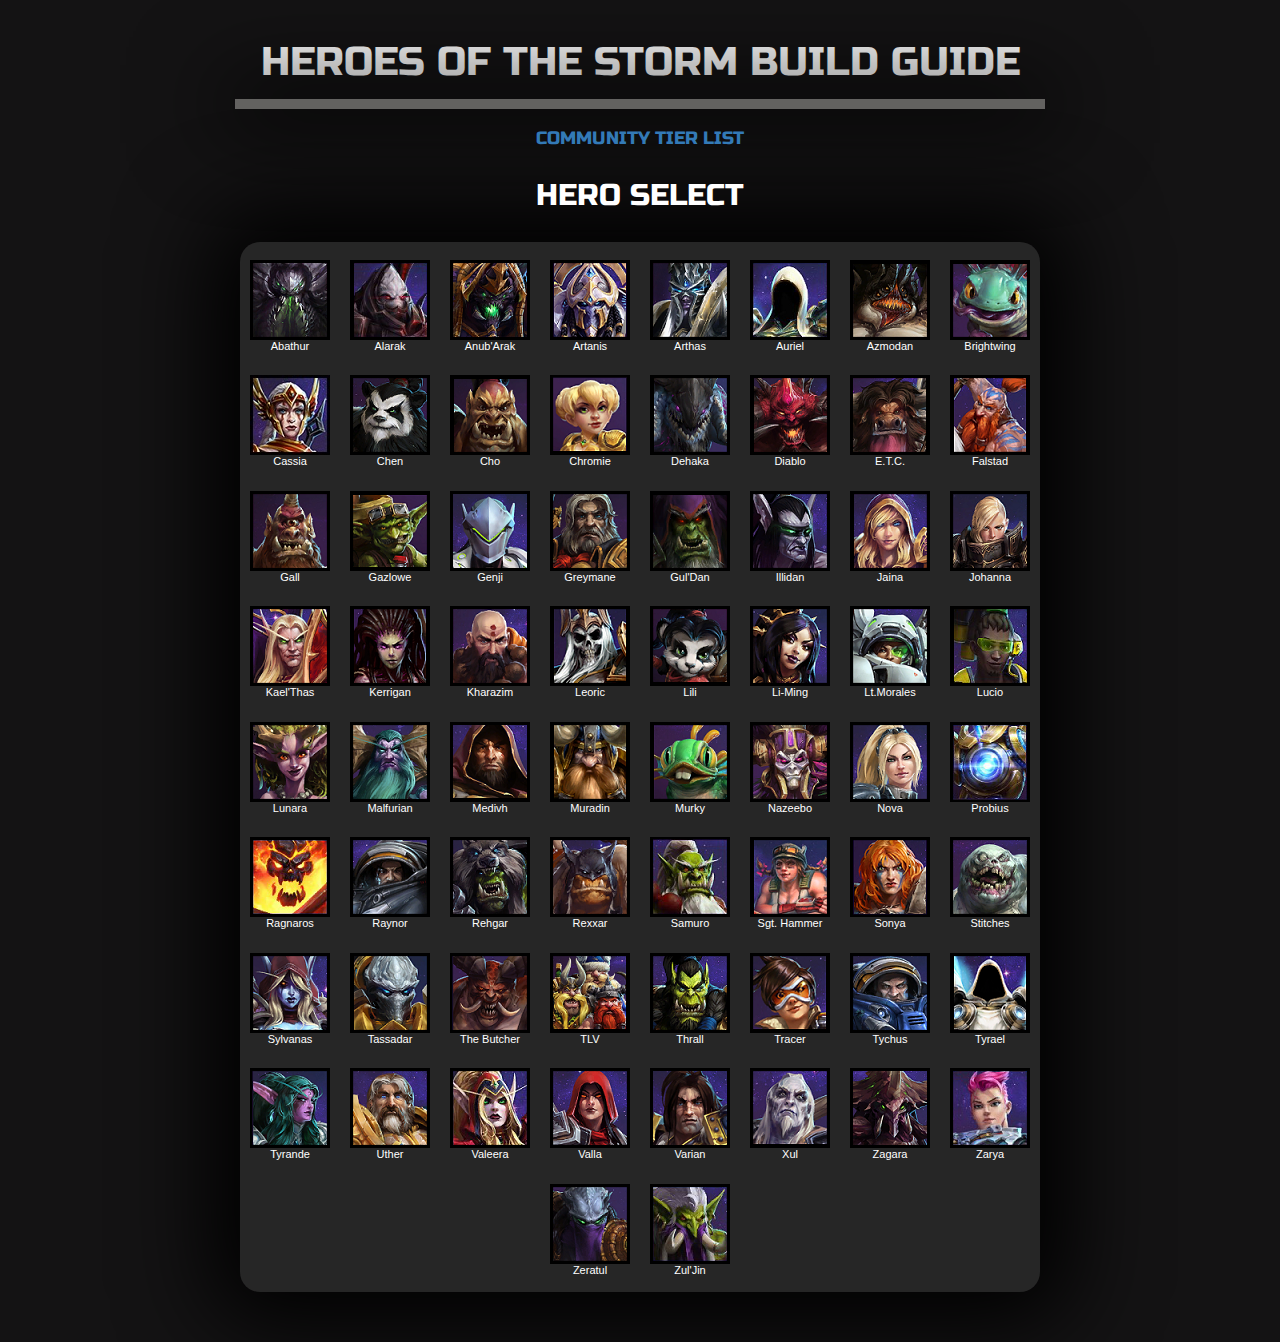
<file: index.html>
<!DOCTYPE html>
<html lang="en">
    <head>
    <meta charset="utf-8">
    <meta http-equiv="x-ua-compatible" content="ie=edge">
    <title>HOTS Build Guide</title>
    <link href="https://fonts.googleapis.com/css?family=Russo+One" rel="stylesheet">
    <link rel="stylesheet" href="css/bootstrap.css">
    <link rel="stylesheet" href="css/styles.css">
    <script type="text/javascript" src="js/jquery-3.2.1.js"></script>
    <script type="text/javascript" src="js/bootstrap.min.js"></script>
    <link rel="shortcut icon" type="image/png" href="Images/favicon.png">
</head>
<body>
    <div class="row">
        <div class="col-md-12">
            <h1 class= text-uppercase>Heroes of the Storm Build Guide</h1>
</div>
<div class="row">
    <div class="col-md-12">
        <hr class="hr">
</div>
<div class="row">
    <div class="col-md-12">
        <h4 class="text-uppercase"><a href="https://www.heroescounters.com/tierlist"> Community Tier List </a></h4>
        <h2 class="text-uppercase">Hero Select</h2>
</div>
<div class="flex-container img-responsive">
    <div class="flex-item"><img src="Images/abathur.png" data-toggle="modal" data-target="#abathur"><p>Abathur</p></div>
    <div class="flex-item"><img src="Images/alarak.png" data-toggle="modal" data-target="#alarak"><p>Alarak</p></div>
    <div class="flex-item"><img src="Images/anubarak.png" data-toggle="modal" data-target="#anubarak"><p>Anub'Arak</p></div>
    <div class="flex-item"><img src="Images/artanis.png" data-toggle="modal" data-target="#artanis"><p>Artanis</p></div>
    <div class="flex-item"><img src="Images/arthas.png" data-toggle="modal" data-target="#arthas"><p>Arthas</p></div>
    <div class="flex-item"><img src="Images/auriel.png" data-toggle="modal" data-target="#auriel"><p>Auriel</p></div>
    <div class="flex-item"><img src="Images/azmodan.png" data-toggle="modal" data-target="#azmodan"><p>Azmodan</p></div>
    <div class="flex-item"><img src="Images/brightwing.png" data-toggle="modal" data-target="#brightwing"><p>Brightwing</p></div>
    <div class="flex-item"><img src="Images/cassia.png" data-toggle="modal" data-target="#cassia"><p>Cassia</p></div>
    <div class="flex-item"><img src="Images/chen.png" data-toggle="modal" data-target="#chen"><p>Chen</p>
    </div>
    <div class="flex-item"><img src="Images/cho.png" data-toggle="modal" data-target="#cho"><p>Cho</p>
    </div>
    <div class="flex-item"><img src="Images/chromie.png" data-toggle="modal" data-target="#chromie"><p>Chromie</p></div>
    <div class="flex-item"><img src="Images/dehaka.png" data-toggle="modal" data-target="#dehaka"><p>Dehaka</p></div>
    <div class="flex-item"><img src="Images/diablo.png" data-toggle="modal" data-target="#diablo"><p>Diablo</p></div>
    <div class="flex-item"><img src="Images/etc.png" data-toggle="modal" data-target="#etc"><p>E.T.C.</p>
    </div>
    <div class="flex-item"><img src="Images/falstad.png" data-toggle="modal" data-target="#falstad"><p>Falstad</p></div>
    <div class="flex-item"><img src="Images/gall.png" data-toggle="modal" data-target="#gall"><p>Gall</p>
    </div>
    <div class="flex-item"><img src="Images/gazlowe.png" data-toggle="modal" data-target="#gazlowe"><p>Gazlowe</p></div>
    <div class="flex-item"><img src="Images/genji.png" data-toggle="modal" data-target="#genji"><p>Genji</p></div>
    <div class="flex-item"><img src="Images/greymane.png" data-toggle="modal" data-target="#greymane"><p>Greymane</p></div>
    <div class="flex-item"><img src="Images/guldan.png" data-toggle="modal" data-target="#guldan"><p>Gul'Dan</p></div>
    <div class="flex-item"><img src="Images/illidan.png" data-toggle="modal" data-target="#illidan"><p>Illidan</p></div>
    <div class="flex-item"><img src="Images/jaina.png" data-toggle="modal" data-target="#jaina"><p>Jaina</p></div>
    <div class="flex-item"><img src="Images/johanna.png" data-toggle="modal" data-target="#johanna"><p>Johanna</p></div>
    <div class="flex-item"><img src="Images/kaelthas.png" data-toggle="modal" data-target="#kaelthas"><p>Kael'Thas</p></div>
    <div class="flex-item"><img src="Images/kerrigan.png" data-toggle="modal" data-target="#kerrigan"><p>Kerrigan</p></div>
    <div class="flex-item"><img src="Images/kharazim.png" data-toggle="modal" data-target="#kharazim"><p>Kharazim</p></div>
    <div class="flex-item"><img src="Images/leoric.png" data-toggle="modal" data-target="#leoric"><p>Leoric</p></div>
    <div class="flex-item"><img src="Images/lili.png" data-toggle="modal" data-target="#lili"><p>Lili</p>
    </div>
    <div class="flex-item"><img src="Images/li-ming.png" data-toggle="modal" data-target="#li-ming"><p>Li-Ming</p></div>
    <div class="flex-item"><img src="Images/ltmorales.png" data-toggle="modal" data-target="#ltmorales"><p>Lt.Morales</p></div>
    <div class="flex-item"><img src="Images/lucio.png" data-toggle="modal" data-target="#lucio"><p>Lucio</p></div>
    <div class="flex-item"><img src="Images/lunara.png" data-toggle="modal" data-target="#lunara"><p>Lunara</p></div>
    <div class="flex-item"><img src="Images/malfurian.png" data-toggle="modal" data-target="#malfurian"><p>Malfurian</p></div>
    <div class="flex-item"><img src="Images/medivh.png" data-toggle="modal" data-target="#medivh"><p>Medivh</p></div>
    <div class="flex-item"><img src="Images/muradin.png" data-toggle="modal" data-target="#muradin"><p>Muradin</p></div>
    <div class="flex-item"><img src="Images/murky.png" data-toggle="modal" data-target="#murky"><p>Murky</p></div>
    <div class="flex-item"><img src="Images/nazeebo.png" data-toggle="modal" data-target="#nazeebo"><p>Nazeebo</p></div>
    <div class="flex-item"><img src="Images/nova.png" data-toggle="modal" data-target="#nova"><p>Nova</p>
    </div>
    <div class="flex-item"><img src="Images/probius.png" data-toggle="modal" data-target="#probius"><p>Probius</p></div>
    <div class="flex-item"><img src="Images/ragnaros.png" data-toggle="modal" data-target="#ragnaros"><p>Ragnaros</p></div>
    <div class="flex-item"><img src="Images/raynor.png" data-toggle="modal" data-target="#raynor"><p>Raynor</p></div>
    <div class="flex-item"><img src="Images/rehgar.png" data-toggle="modal" data-target="#rehgar"><p>Rehgar</p></div>
    <div class="flex-item"><img src="Images/rexxar.png" data-toggle="modal" data-target="#rexxar"><p>Rexxar</p></div>
    <div class="flex-item"><img src="Images/samuro.png" data-toggle="modal" data-target="#samuro"><p>Samuro</p></div>
    <div class="flex-item"><img src="Images/sgthammer.png" data-toggle="modal" data-target="#sgthammer"><p>Sgt. Hammer</p></div>
    <div class="flex-item"><img src="Images/sonya.png" data-toggle="modal" data-target="#sonya"><p>Sonya</p></div>
    <div class="flex-item"><img src="Images/stitches.png" data-toggle="modal" data-target="#stitches"><p>Stitches</div>
    <div class="flex-item"><img src="Images/sylvanas.png" data-toggle="modal" data-target="#sylvanas"><p>Sylvanas</p></div>
    <div class="flex-item"><img src="Images/tassadar.png" data-toggle="modal" data-target="#tassadar"><p>Tassadar</p></div>
    <div class="flex-item"><img src="Images/thebutcher.png" data-toggle="modal" data-target="#thebutcher"><p>The Butcher</p></div>
    <div class="flex-item"><img src="Images/thelostvikings.png" data-toggle="modal" data-target="#thelostvikings"><p>TLV</p></div>
    <div class="flex-item"><img src="Images/thrall.png" data-toggle="modal" data-target="#thrall"><p>Thrall</p></div>
    <div class="flex-item"><img src="Images/tracer.png" data-toggle="modal" data-target="#tracer"><p>Tracer</p></div>
    <div class="flex-item"><img src="Images/tychus.png" data-toggle="modal" data-target="#tychus"><p>Tychus</p></div>
    <div class="flex-item"><img src="Images/tyrael.png" data-toggle="modal" data-target="#tyrael"><p>Tyrael</p></div>
    <div class="flex-item"><img src="Images/tyrande.png" data-toggle="modal" data-target="#tyrande"><p>Tyrande</p></div>
    <div class="flex-item"><img src="Images/uther.png" data-toggle="modal" data-target="#uther"><p>Uther</p></div>
    <div class="flex-item"><img src="Images/valeera.png" data-toggle="modal" data-target="#valeera"><p>Valeera</p></div>
    <div class="flex-item"><img src="Images/valla.png" data-toggle="modal" data-target="#valla"><p>Valla</p></div>
    <div class="flex-item"><img src="Images/varian.png" data-toggle="modal" data-target="#varian"><p>Varian</p></div>
    <div class="flex-item"><img src="Images/xul.png" data-toggle="modal" data-target="#xul"><p>Xul</p>
    </div>
    <div class="flex-item"><img src="Images/zagara.png" data-toggle="modal" data-target="#zagara"><p>Zagara</p></div>
    <div class="flex-item"><img src="Images/zarya.png" data-toggle="modal" data-target="#zarya"><p>Zarya</p></div>
    <div class="flex-item"><img src="Images/zeratul.png" data-toggle="modal" data-target="#zeratul"><p>Zeratul</p></div>
    <div class="flex-item"><img src="Images/zuljin.png" data-toggle="modal" data-target="#zuljin"><p>Zul'Jin</p>
    </div>
</div>

</div>
<!-- Modal -->
    <div class="modal fade" id="abathur" tabindex="-1" role="dialog" aria-labelledby="myModalLabel" aria-hidden="true">
        <div class="modal-dialog">
            <div class="modal-content">
                <div class="modal-header">
                    <h5 class="modal-title" id="myModalLabel">ABATHUR</h5>
                </div>
                <div class="modal-body">
                    <img class="img-responsive" src="Images/abathur.png" data-toggle="modal" data-target="abathur">

<br>
<table class=Level>
<tr>
BUILD: HAT
<td width="80">Level</td>
<td width="50"><u>1</td>
<td width="50"><u>4</td>
<td width="50"><u>7</td>
<td width="60"><u>10</td>
<td width="60"><u>13</td>
<td width="60"><u>16</td>
<td width="60"><u>20</td>
</table>

<table class=Build>
<tr>
<td width="80">Build</td>
<td width="50">1</td>
<td width="50">1</td>
<td width="50">2</td>
<td width="60">1</td>
<td width="60">4</td>
<td width="60">1</td>
<td width="60">3</td>
</table>
<br>
<br>
<table class=Level>
<tr>
BUILD: SPLIT PUSH
<td width="80">Level</td>
<td width="50"><u>1</td>
<td width="50"><u>4</td>
<td width="50"><u>7</td>
<td width="60"><u>10</td>
<td width="60"><u>13</td>
<td width="60"><u>16</td>
<td width="60"><u>20</td>
</table>

<table class=Build>
<tr>
<td width="80">Build</td>
<td width="50">2</td>
<td width="50">1</td>
<td width="50">2</td>
<td width="60">1</td>
<td width="60">2</td>
<td width="60">3</td>
<td width="60">4</td>
</table>
                </div>
                <div class="modal-footer">
                    <button type="button" class="btn btn-default" data-dismiss="modal">Close</button>
                </div>
            </div>
        </div>
    </div>


<!-- Modal -->
    <div class="modal fade" id="alarak" tabindex="-1" role="dialog" aria-labelledby="myModalLabel" aria-hidden="true">
        <div class="modal-dialog">
            <div class="modal-content">
                <div class="modal-header">
                    <h5 class="modal-title" id="myModalLabel">ALARAK</h5>
                </div>
                <div class="modal-body">
                    <img class="img-responsive" src="Images/alarak.png" data-toggle="modal" data-target="alarak">
<br>
<table class=Level>
<tr>
BUILD: STANDARD
<td width="80">Level</td>
<td width="50"><u>1</td>
<td width="50"><u>4</td>
<td width="50"><u>7</td>
<td width="60"><u>10</td>
<td width="60"><u>13</td>
<td width="60"><u>16</td>
<td width="60"><u>20</td>
</table>

<table class=Build>
<tr>
<td width="80">Build</td>
<td width="50">2</td>
<td width="50">1</td>
<td width="50">2</td>
<td width="60">2</td>
<td width="60">2</td>
<td width="60">1</td>
<td width="60">4</td>
</table>

</div>
                <div class="modal-footer">
                    <button type="button" class="btn btn-default" data-dismiss="modal">Close</button>
                </div>
            </div>
        </div>
    </div>


<!-- Modal -->
    <div class="modal fade" id="anubarak" tabindex="-1" role="dialog" aria-labelledby="myModalLabel" aria-hidden="true">
        <div class="modal-dialog">
            <div class="modal-content">
                <div class="modal-header">
                    <h5 class="modal-title" id="myModalLabel">ANUB'ARAK</h5>
                </div>
                <div class="modal-body">
                    <img class="img-responsive" src="Images/anubarak.png" data-toggle="modal" data-target="anubarak">
<br>
<table class=Level>
<tr>
BUILD: STANDARD
<td width="80">Level</td>
<td width="50"><u>1</td>
<td width="50"><u>4</td>
<td width="50"><u>7</td>
<td width="60"><u>10</td>
<td width="60"><u>13</td>
<td width="60"><u>16</td>
<td width="60"><u>20</td>
</table>

<table class=Build>
<tr>
<td width="80">Build</td>
<td width="50">2</td>
<td width="50">1</td>
<td width="50">2</td>
<td width="60">1</td>
<td width="60">3</td>
<td width="60">1</td>
<td width="60">4</td>
</table>
<br>
<u>Level 16</u>: Debilitation good vs multi-mage.
</div>
                <div class="modal-footer">
                    <button type="button" class="btn btn-default" data-dismiss="modal">Close</button>
                </div>
            </div>
        </div>
    </div>
<!-- Modal -->
    <div class="modal fade" id="artanis" tabindex="-1" role="dialog" aria-labelledby="myModalLabel" aria-hidden="true">
        <div class="modal-dialog">
            <div class="modal-content">
                <div class="modal-header">
                    <h5 class="modal-title" id="myModalLabel">ARTANIS</h5>
                </div>
                <div class="modal-body">
                    <img class="img-responsive" src="Images/artanis.png" data-toggle="modal" data-target="artanis">

<br>
<table class=Level>
<tr>
BUILD: STANDARD
<td width="80">Level</td>
<td width="50"><u>1</td>
<td width="50"><u>4</td>
<td width="50"><u>7</td>
<td width="60"><u>10</td>
<td width="60"><u>13</td>
<td width="60"><u>16</td>
<td width="60"><u>20</td>
</table>

<table class=Build>
<tr>
<td width="80">Build</td>
<td width="50">1</td>
<td width="50">3</td>
<td width="50">2</td>
<td width="60">1</td>
<td width="60">3</td>
<td width="60">4</td>
<td width="60">3</td>
</table>
<br>
<u>Level 1</u>: Amateur opponent is best on battlefield of eternity.
<br>
<table class=Level>
<tr>
<br>
BUILD: BRUISER
<td width="80">Level</td>
<td width="50"><u>1</td>
<td width="50"><u>4</td>
<td width="50"><u>7</td>
<td width="60"><u>10</td>
<td width="60"><u>13</td>
<td width="60"><u>16</td>
<td width="60"><u>20</td>
</table>

<table class=Build>
<tr>
<td width="80">Build</td>
<td width="50">1</td>
<td width="50">3</td>
<td width="50">3</td>
<td width="60">2</td>
<td width="60">2</td>
<td width="60">2</td>
<td width="60">4</td>
</table>
                </div>
                <div class="modal-footer">
                    <button type="button" class="btn btn-default" data-dismiss="modal">Close</button>
                </div>
            </div>
        </div>
    </div>
<!-- Modal -->
    <div class="modal fade" id="arthas" tabindex="-1" role="dialog" aria-labelledby="myModalLabel" aria-hidden="true">
        <div class="modal-dialog">
            <div class="modal-content">
                <div class="modal-header">
                    <h5 class="modal-title" id="myModalLabel">ARTHAS</h5>
                </div>
                <div class="modal-body">
                    <img class="img-responsive" src="Images/arthas.png" data-toggle="modal" data-target="arthas">

<br>
<table class=Level>
<tr>
BUILD: SOLO TANK
<td width="80">Level</td>
<td width="50"><u>1</td>
<td width="50"><u>4</td>
<td width="50"><u>7</td>
<td width="60"><u>10</td>
<td width="60"><u>13</td>
<td width="60"><u>16</td>
<td width="60"><u>20</td>
</table>

<table class=Build>
<tr>
<td width="80">Build</td>
<td width="50">3</td>
<td width="50">1</td>
<td width="50">3</td>
<td width="60">1</td>
<td width="60">3</td>
<td width="60">1</td>
<td width="60">1</td>
</table>
<table class=Level>
<tr>
<br>
<br>
BUILD: OFF-TANK LOCKDOWN
<td width="80">Level</td>
<td width="50"><u>1</td>
<td width="50"><u>4</td>
<td width="50"><u>7</td>
<td width="60"><u>10</td>
<td width="60"><u>13</td>
<td width="60"><u>16</td>
<td width="60"><u>20</td>
</table>

<table class=Build>
<tr>
<td width="80">Build</td>
<td width="50">2</td>
<td width="50">1</td>
<td width="50">3</td>
<td width="60">2</td>
<td width="60">1</td>
<td width="60">1</td>
<td width="60">2</td>
</table>
                </div>
                <div class="modal-footer">
                    <button type="button" class="btn btn-default" data-dismiss="modal">Close</button>
                </div>
            </div>
        </div>
    </div>
<!-- Modal -->
    <div class="modal fade" id="auriel" tabindex="-1" role="dialog" aria-labelledby="myModalLabel" aria-hidden="true">
        <div class="modal-dialog">
            <div class="modal-content">
                <div class="modal-header">
                    <h5 class="modal-title" id="myModalLabel">AURIEL</h5>
                </div>
                <div class="modal-body">
                    <img class="img-responsive" src="Images/auriel.png" data-toggle="modal" data-target="auriel">

<br>
<table class=Level>
<tr>
BUILD: STANDARD
<td width="80">Level</td>
<td width="50"><u>1</td>
<td width="50"><u>4</td>
<td width="50"><u>7</td>
<td width="60"><u>10</td>
<td width="60"><u>13</td>
<td width="60"><u>16</td>
<td width="60"><u>20</td>
</table>

<table class=Build>
<tr>
<td width="80">Build</td>
<td width="50">1</td>
<td width="50">1</td>
<td width="50">3</td>
<td width="60">2</td>
<td width="60">2</td>
<td width="60">2</td>
<td width="60">4</td>
</table>
<br>
<u>Level 7</u>: Empathetic link if energized cord will not get value.
<u>Level 16</u>: Ability power if viable.
<br>
<table class=Level>
<tr>
<br>
BUILD: VS MELEE
<td width="80">Level</td>
<td width="50"><u>1</td>
<td width="50"><u>4</td>
<td width="50"><u>7</td>
<td width="60"><u>10</td>
<td width="60"><u>13</td>
<td width="60"><u>16</td>
<td width="60"><u>20</td>
</table>

<table class=Build>
<tr>
<td width="80">Build</td>
<td width="50">3</td>
<td width="50">1</td>
<td width="50">4</td>
<td width="60">2</td>
<td width="60">1</td>
<td width="60">2</td>
<td width="60">4</td>
</table>
<br>
<u>Level 16</u>: Ability power if viable.
                </div>
                <div class="modal-footer">
                    <button type="button" class="btn btn-default" data-dismiss="modal">Close</button>
                </div>
            </div>
        </div>
    </div>
<!-- Modal -->
    <div class="modal fade" id="azmodan" tabindex="-1" role="dialog" aria-labelledby="myModalLabel" aria-hidden="true">
        <div class="modal-dialog">
            <div class="modal-content">
                <div class="modal-header">
                    <h5 class="modal-title" id="myModalLabel">AZMODAN</h5>
                </div>
                <div class="modal-body">
                    <img class="img-responsive" src="Images/azmodan.png" data-toggle="modal" data-target="azmodan">

<br>
<table class=Level>
<tr>
BUILD: BBALL
<td width="80">Level</td>
<td width="50"><u>1</td>
<td width="50"><u>4</td>
<td width="50"><u>7</td>
<td width="60"><u>10</td>
<td width="60"><u>13</td>
<td width="60"><u>16</td>
<td width="60"><u>20</td>
</table>

<table class=Build>
<tr>
<td width="80">Build</td>
<td width="50">2</td>
<td width="50">2</td>
<td width="50">1</td>
<td width="60">2</td>
<td width="60">1</td>
<td width="60">1</td>
<td width="60">3</td>
</table>
<br>
<br>
<table class=Level>
<tr>
BUILD: LASER
<td width="80">Level</td>
<td width="50"><u>1</td>
<td width="50"><u>4</td>
<td width="50"><u>7</td>
<td width="60"><u>10</td>
<td width="60"><u>13</td>
<td width="60"><u>16</td>
<td width="60"><u>20</td>
</table>

<table class=Build>
<tr>
<td width="80">Build</td>
<td width="50">3</td>
<td width="50">1</td>
<td width="50">4</td>
<td width="60">2</td>
<td width="60">3</td>
<td width="60">3</td>
<td width="60">3</td>
</table>
                </div>
                <div class="modal-footer">
                    <button type="button" class="btn btn-default" data-dismiss="modal">Close</button>
                </div>
            </div>
        </div>
    </div>
<!-- Modal -->
    <div class="modal fade" id="brightwing" tabindex="-1" role="dialog" aria-labelledby="myModalLabel" aria-hidden="true">
        <div class="modal-dialog">
            <div class="modal-content">
                <div class="modal-header">
                    <h5 class="modal-title" id="myModalLabel">BRIGHTWING</h5>
                </div>
                <div class="modal-body">
                    <img class="img-responsive" src="Images/brightwing.png" data-toggle="modal" data-target="brightwing">

<br>
<table class=Level>
<tr>
BUILD: TELEPORT
<td width="80">Level</td>
<td width="50"><u>1</td>
<td width="50"><u>4</td>
<td width="50"><u>7</td>
<td width="60"><u>10</td>
<td width="60"><u>13</td>
<td width="60"><u>16</td>
<td width="60"><u>20</td>
</table>

<table class=Build>
<tr>
<td width="80">Build</td>
<td width="50">3</td>
<td width="50">1</td>
<td width="50">2</td>
<td width="60">1</td>
<td width="60">3</td>
<td width="60">2</td>
<td width="60">4</td>
</table>
<br>
<u>Level 13</u>: Take ice block if you have been dying in fights.
<br>
<u>Level 16</u>: All talents are chosen based on enemy comp. Go poly duration for heavy melee and bouncy dust with spell shield vs heavy spell damage.
<br>
<table class=Level>
<tr>
<br>
BUILD: TRAIT
<td width="80">Level</td>
<td width="50"><u>1</td>
<td width="50"><u>4</td>
<td width="50"><u>7</td>
<td width="60"><u>10</td>
<td width="60"><u>13</td>
<td width="60"><u>16</td>
<td width="60"><u>20</td>
</table>

<table class=Build>
<tr>
<td width="80">Build</td>
<td width="50">2</td>
<td width="50">3</td>
<td width="50">1</td>
<td width="60">2</td>
<td width="60">3</td>
<td width="60">2</td>
<td width="60">4</td>
</table>
<br>
<u>Level 13</u>: Take ice block if you have been dying in fights.
<br>
<u>Level 16</u>: All talents are chosen based on enemy comp. Go poly duration for heavy melee and bouncy dust with spell shield vs heavy spell damage.
                </div>
                <div class="modal-footer">
                    <button type="button" class="btn btn-default" data-dismiss="modal">Close</button>
                </div>
            </div>
        </div>
    </div>
<!-- Modal -->
    <div class="modal fade" id="cassia" tabindex="-1" role="dialog" aria-labelledby="myModalLabel" aria-hidden="true">
        <div class="modal-dialog">
            <div class="modal-content">
                <div class="modal-header">
                    <h5 class="modal-title" id="myModalLabel">CASSIA</h5>
                </div>
                <div class="modal-body">
                    <img class="img-responsive" src="Images/cassia.png" data-toggle="modal" data-target="cassia">

<br>
<table class=Level>
<tr>
BUILD: STANDARD AUTO ATTACK
<td width="80">Level</td>
<td width="50"><u>1</td>
<td width="50"><u>4</td>
<td width="50"><u>7</td>
<td width="60"><u>10</td>
<td width="60"><u>13</td>
<td width="60"><u>16</td>
<td width="60"><u>20</td>
</table>

<table class=Build>
<tr>
<td width="80">Build</td>
<td width="50">3</td>
<td width="50">2</td>
<td width="50">3</td>
<td width="60">1</td>
<td width="60">3</td>
<td width="60">3</td>
<td width="60">3</td>
</table>
<br>
<u>Level 10</u>: Choose ult based on team comp.
<br>
<u>Level 20</u>: Take imprisoning light if you went valkrie.
<br>
<table class=Level>
<tr>
<br>
BUILD: LIGHTNING FURY
<td width="80">Level</td>
<td width="50"><u>1</td>
<td width="50"><u>4</td>
<td width="50"><u>7</td>
<td width="60"><u>10</td>
<td width="60"><u>13</td>
<td width="60"><u>16</td>
<td width="60"><u>20</td>
</table>

<table class=Build>
<tr>
<td width="80">Build</td>
<td width="50">1</td>
<td width="50">3</td>
<td width="50">1</td>
<td width="60">2</td>
<td width="60">2</td>
<td width="60">1</td>
<td width="60">3</td>
</table>
<br>
<u>Level 10</u>: Choose ult based on team comp.
<br>
<u>Level 20</u>: Take imprisoning light if you went valkrie.
                </div>
                <div class="modal-footer">
                    <button type="button" class="btn btn-default" data-dismiss="modal">Close</button>
                </div>
            </div>
        </div>
    </div>
<!-- Modal -->
    <div class="modal fade" id="chen" tabindex="-1" role="dialog" aria-labelledby="myModalLabel" aria-hidden="true">
        <div class="modal-dialog">
            <div class="modal-content">
                <div class="modal-header">
                    <h5 class="modal-title" id="myModalLabel">CHEN</h5>
                </div>
                <div class="modal-body">
                    <img class="img-responsive" src="Images/chen.png" data-toggle="modal" data-target="chen">
<br>
<table class=Level>
<tr>
BUILD: STANDARD
<td width="80">Level</td>
<td width="50"><u>1</td>
<td width="50"><u>4</td>
<td width="50"><u>7</td>
<td width="60"><u>10</td>
<td width="60"><u>13</td>
<td width="60"><u>16</td>
<td width="60"><u>20</td>
</table>

<table class=Build>
<tr>
<td width="80">Build</td>
<td width="50">4</td>
<td width="50">3</td>
<td width="50">1</td>
<td width="60">2</td>
<td width="60">1</td>
<td width="60">1</td>
<td width="60">2</td>
</table>
<br>
<u>Level 3</u>: Can take deadly strike if the lane clear is not needed.
</div>
                <div class="modal-footer">
                    <button type="button" class="btn btn-default" data-dismiss="modal">Close</button>
                </div>
            </div>
        </div>
    </div>
<!-- Modal -->
    <div class="modal fade" id="cho" tabindex="-1" role="dialog" aria-labelledby="myModalLabel" aria-hidden="true">
        <div class="modal-dialog">
            <div class="modal-content">
                <div class="modal-header">
                    <h5 class="modal-title" id="myModalLabel">CHO</h5>
                </div>
                <div class="modal-body">
                    <img class="img-responsive" src="Images/cho.png" data-toggle="modal" data-target="cho">
<br>
<table class=Level>
<tr>
BUILD: STANDARD
<td width="80">Level</td>
<td width="50"><u>1</td>
<td width="50"><u>4</td>
<td width="50"><u>7</td>
<td width="60"><u>10</td>
<td width="60"><u>13</td>
<td width="60"><u>16</td>
<td width="60"><u>20</td>
</table>

<table class=Build>
<tr>
<td width="80">Build</td>
<td width="50">2</td>
<td width="50">1</td>
<td width="50">2</td>
<td width="60">1</td>
<td width="60">3</td>
<td width="60">1</td>
<td width="60">3</td>
</table>
</div>
                <div class="modal-footer">
                    <button type="button" class="btn btn-default" data-dismiss="modal">Close</button>
                </div>
            </div>
        </div>
    </div>
<!-- Modal -->
    <div class="modal fade" id="chromie" tabindex="-1" role="dialog" aria-labelledby="myModalLabel" aria-hidden="true">
        <div class="modal-dialog">
            <div class="modal-content">
                <div class="modal-header">
                    <h5 class="modal-title" id="myModalLabel">CHROMIE</h5>
                </div>
                <div class="modal-body">
                    <img class="img-responsive" src="Images/chromie.png" data-toggle="modal" data-target="chromie">
<br>
<table class=Level>
<tr>
BUILD: STANDARD
<td width="80">Level</td>
<td width="50"><u>1</td>
<td width="50"><u>2</td>
<td width="50"><u>5</td>
<td width="60"><u>8</td>
<td width="60"><u>11</td>
<td width="60"><u>14</td>
<td width="60"><u>18</td>
</table>

<table class=Build>
<tr>
<td width="80">Build</td>
<td width="50">1</td>
<td width="50">2</td>
<td width="50">1</td>
<td width="60">2</td>
<td width="60">3</td>
<td width="60">1</td>
<td width="60">3</td>
</table>
</div>
                <div class="modal-footer">
                    <button type="button" class="btn btn-default" data-dismiss="modal">Close</button>
                </div>
            </div>
        </div>
    </div>
<!-- Modal -->
    <div class="modal fade" id="dehaka" tabindex="-1" role="dialog" aria-labelledby="myModalLabel" aria-hidden="true">
        <div class="modal-dialog">
            <div class="modal-content">
                <div class="modal-header">
                    <h5 class="modal-title" id="myModalLabel">DEHAKA</h5>
                </div>
                <div class="modal-body">
                    <img class="img-responsive" src="Images/dehaka.png" data-toggle="modal" data-target="dehaka">
<br>
<table class=Level>
<tr>
BUILD: STANDARD
<td width="80">Level</td>
<td width="50"><u>1</td>
<td width="50"><u>4</td>
<td width="50"><u>7</td>
<td width="60"><u>10</td>
<td width="60"><u>13</td>
<td width="60"><u>16</td>
<td width="60"><u>20</td>
</table>

<table class=Build>
<tr>
<td width="80">Build</td>
<td width="50">2</td>
<td width="50">2</td>
<td width="50">3</td>
<td width="60">2</td>
<td width="60">3</td>
<td width="60">3</td>
<td width="60">4</td>
</table>
</div>
                <div class="modal-footer">
                    <button type="button" class="btn btn-default" data-dismiss="modal">Close</button>
                </div>
            </div>
        </div>
    </div>
<!-- Modal -->
    <div class="modal fade" id="diablo" tabindex="-1" role="dialog" aria-labelledby="myModalLabel" aria-hidden="true">
        <div class="modal-dialog">
            <div class="modal-content">
                <div class="modal-header">
                    <h5 class="modal-title" id="myModalLabel">DIABLO</h5>
                </div>
                <div class="modal-body">
                    <img class="img-responsive" src="Images/diablo.png" data-toggle="modal" data-target="diablo">
<br>
<table class=Level>
<tr>
BUILD: STANDARD
<td width="80">Level</td>
<td width="50"><u>1</td>
<td width="50"><u>4</td>
<td width="50"><u>7</td>
<td width="60"><u>10</td>
<td width="60"><u>13</td>
<td width="60"><u>16</td>
<td width="60"><u>20</td>
</table>

<table class=Build>
<tr>
<td width="80">Build</td>
<td width="50">2</td>
<td width="50">1</td>
<td width="50">2</td>
<td width="60">1</td>
<td width="60">2</td>
<td width="60">2</td>
<td width="60">4</td>
</table>
<br>
<u>Level 1</u>: Bulwark if you wont get much value from shrines.
<br>
<u>Level 7</u>: Take diabolical momentum if you will be ok vs spell damage.
</div>
                <div class="modal-footer">
                    <button type="button" class="btn btn-default" data-dismiss="modal">Close</button>
                </div>
            </div>
        </div>
    </div>
<!-- Modal -->
    <div class="modal fade" id="etc" tabindex="-1" role="dialog" aria-labelledby="myModalLabel" aria-hidden="true">
        <div class="modal-dialog">
            <div class="modal-content">
                <div class="modal-header">
                    <h5 class="modal-title" id="myModalLabel">E.T.C.</h5>
                </div>
                <div class="modal-body">
                    <img class="img-responsive" src="Images/etc.png" data-toggle="modal" data-target="etc">
<br>
<table class=Level>
<tr>
BUILD: STANDARD
<td width="80">Level</td>
<td width="50"><u>1</td>
<td width="50"><u>4</td>
<td width="50"><u>7</td>
<td width="60"><u>10</td>
<td width="60"><u>13</td>
<td width="60"><u>16</td>
<td width="60"><u>20</td>
</table>

<table class=Build>
<tr>
<td width="80">Build</td>
<td width="50">2</td>
<td width="50">2</td>
<td width="50">2</td>
<td width="60">1</td>
<td width="60">3</td>
<td width="60">1</td>
<td width="60">1</td>
</table>
<br>
<u>Level 1</u>: Talents vary according to comp/map/orb collection.
<br>
<u>Level 10</u>: Stage dive is viable on big maps or if mosh will get little value.
<br>
<u>Level 16</u>: Take imposing presence if viable.
<br>
<u>Level 20</u>: Talents vary.
</div>
                <div class="modal-footer">
                    <button type="button" class="btn btn-default" data-dismiss="modal">Close</button>
                </div>
            </div>
        </div>
    </div>
<!-- Modal -->
    <div class="modal fade" id="falstad" tabindex="-1" role="dialog" aria-labelledby="myModalLabel" aria-hidden="true">
        <div class="modal-dialog">
            <div class="modal-content">
                <div class="modal-header">
                    <h5 class="modal-title" id="myModalLabel">FALSTAD</h5>
                </div>
                <div class="modal-body">
                    <img class="img-responsive" src="Images/falstad.png" data-toggle="modal" data-target="falstad">

<br>
<table class=Level>
<tr>
BUILD: BOOMERANG
<td width="80">Level</td>
<td width="50"><u>1</td>
<td width="50"><u>4</td>
<td width="50"><u>7</td>
<td width="60"><u>10</td>
<td width="60"><u>13</td>
<td width="60"><u>16</td>
<td width="60"><u>20</td>
</table>

<table class=Build>
<tr>
<td width="80">Build</td>
<td width="50">2</td>
<td width="50">3</td>
<td width="50">2</td>
<td width="60">2</td>
<td width="60">2</td>
<td width="60">2</td>
<td width="60">4</td>
</table>
<br>
<u>Level 10</u>: Hinterlands blast is also viable.
<br>
<u>Level 13</u>: Giant killer also viable if necessary.
<br>
<table class=Level>
<tr>
<br>
BUILD: AUTO ATTACK
<td width="80">Level</td>
<td width="50"><u>1</td>
<td width="50"><u>4</td>
<td width="50"><u>7</td>
<td width="60"><u>10</td>
<td width="60"><u>13</td>
<td width="60"><u>16</td>
<td width="60"><u>20</td>
</table>

<table class=Build>
<tr>
<td width="80">Build</td>
<td width="50">2</td>
<td width="50">3</td>
<td width="50">1</td>
<td width="60">2</td>
<td width="60">3</td>
<td width="60">3</td>
<td width="60">3</td>
</table>
<br>
<u>Level 10</u>: Hinterlands blast is also viable.
                </div>
                <div class="modal-footer">
                    <button type="button" class="btn btn-default" data-dismiss="modal">Close</button>
                </div>
            </div>
        </div>
    </div>
<!-- Modal -->
    <div class="modal fade" id="gall" tabindex="-1" role="dialog" aria-labelledby="myModalLabel" aria-hidden="true">
        <div class="modal-dialog">
            <div class="modal-content">
                <div class="modal-header">
                    <h5 class="modal-title" id="myModalLabel">GALL</h5>
                </div>
                <div class="modal-body">
                    <img class="img-responsive" src="Images/gall.png" data-toggle="modal" data-target="gall">
<br>
<table class=Level>
<tr>
BUILD: STANDARD
<td width="80">Level</td>
<td width="50"><u>1</td>
<td width="50"><u>4</td>
<td width="50"><u>7</td>
<td width="60"><u>10</td>
<td width="60"><u>13</td>
<td width="60"><u>16</td>
<td width="60"><u>20</td>
</table>

<table class=Build>
<tr>
<td width="80">Build</td>
<td width="50">1</td>
<td width="50">3</td>
<td width="50">2</td>
<td width="60">2</td>
<td width="60">3</td>
<td width="60">2</td>
<td width="60">3</td>
</table>
</div>
                <div class="modal-footer">
                    <button type="button" class="btn btn-default" data-dismiss="modal">Close</button>
                </div>
            </div>
        </div>
    </div>
<!-- Modal -->
    <div class="modal fade" id="gazlowe" tabindex="-1" role="dialog" aria-labelledby="myModalLabel" aria-hidden="true">
        <div class="modal-dialog">
            <div class="modal-content">
                <div class="modal-header">
                    <h5 class="modal-title" id="myModalLabel">GAZLOWE</h5>
                </div>
                <div class="modal-body">
                    <img class="img-responsive" src="Images/gazlowe.png" data-toggle="modal" data-target="abathur">

<br>
<table class=Level>
<tr>
BUILD: TURRETS
<td width="80">Level</td>
<td width="50"><u>1</td>
<td width="50"><u>4</td>
<td width="50"><u>7</td>
<td width="60"><u>10</td>
<td width="60"><u>13</td>
<td width="60"><u>16</td>
<td width="60"><u>20</td>
</table>

<table class=Build>
<tr>
<td width="80">Build</td>
<td width="50">4</td>
<td width="50">1</td>
<td width="50">2</td>
<td width="60">1</td>
<td width="60">3</td>
<td width="60">1</td>
<td width="60">1</td>
</table>
<br>
<br>
<table class=Level>
<tr>
BUILD: ROBO
<td width="80">Level</td>
<td width="50"><u>1</td>
<td width="50"><u>4</td>
<td width="50"><u>7</td>
<td width="60"><u>10</td>
<td width="60"><u>13</td>
<td width="60"><u>16</td>
<td width="60"><u>20</td>
</table>

<table class=Build>
<tr>
<td width="80">Build</td>
<td width="50">4</td>
<td width="50">2</td>
<td width="50">2</td>
<td width="60">1</td>
<td width="60">3</td>
<td width="60">3</td>
<td width="60">1</td>
</table>
                </div>
                <div class="modal-footer">
                    <button type="button" class="btn btn-default" data-dismiss="modal">Close</button>
                </div>
            </div>
        </div>
    </div>
<!-- Modal -->
    <div class="modal fade" id="greymane" tabindex="-1" role="dialog" aria-labelledby="myModalLabel" aria-hidden="true">
        <div class="modal-dialog">
            <div class="modal-content">
                <div class="modal-header">
                    <h5 class="modal-title" id="myModalLabel">GREYMANE</h5>
                </div>
                <div class="modal-body">
                    <img class="img-responsive" src="Images/greymane.png" data-toggle="modal" data-target="abathur">

<br>
<table class=Level>
<tr>
BUILD: AUTO ATTACK/WOLF
<td width="80">Level</td>
<td width="50"><u>1</td>
<td width="50"><u>4</td>
<td width="50"><u>7</td>
<td width="60"><u>10</td>
<td width="60"><u>13</td>
<td width="60"><u>16</td>
<td width="60"><u>20</td>
</table>

<table class=Build>
<tr>
<td width="80">Build</td>
<td width="50">1</td>
<td width="50">2</td>
<td width="50">3</td>
<td width="60">1</td>
<td width="60">3</td>
<td width="60">1</td>
<td width="60">3</td>
</table>
<br>
<u>Level 16</u>: Take executioner if it gets value.
<br>
<br>
<table class=Level>
<tr>
BUILD: COCKTAIL
<td width="80">Level</td>
<td width="50"><u>1</td>
<td width="50"><u>4</td>
<td width="50"><u>7</td>
<td width="60"><u>10</td>
<td width="60"><u>13</td>
<td width="60"><u>16</td>
<td width="60"><u>20</td>
</table>

<table class=Build>
<tr>
<td width="80">Build</td>
<td width="50">2</td>
<td width="50">4</td>
<td width="50">2</td>
<td width="60">1</td>
<td width="60">1</td>
<td width="60">2</td>
<td width="60">3</td>
</table>
<br>
<u>Level 10</u>: Take cursed bullet if you feel burning tank will be an issue.
                </div>
                <div class="modal-footer">
                    <button type="button" class="btn btn-default" data-dismiss="modal">Close</button>
                </div>
            </div>
        </div>
    </div>
<!-- Modal -->
    <div class="modal fade" id="guldan" tabindex="-1" role="dialog" aria-labelledby="myModalLabel" aria-hidden="true">
        <div class="modal-dialog">
            <div class="modal-content">
                <div class="modal-header">
                    <h5 class="modal-title" id="myModalLabel">GUL'DAN</h5>
                </div>
                <div class="modal-body">
                    <img class="img-responsive" src="Images/guldan.png" data-toggle="modal" data-target="guldan">

<br>
<table class=Level>
<tr>
BUILD: CORRUPTION
<td width="80">Level</td>
<td width="50"><u>1</td>
<td width="50"><u>4</td>
<td width="50"><u>7</td>
<td width="60"><u>10</td>
<td width="60"><u>13</td>
<td width="60"><u>16</td>
<td width="60"><u>20</td>
</table>

<table class=Build>
<tr>
<td width="80">Build</td>
<td width="50">3</td>
<td width="50">3</td>
<td width="50">1</td>
<td width="60">1</td>
<td width="60">1</td>
<td width="60">2</td>
<td width="60">1</td>
</table>
<br>
<u>Level 20</u>: Demonic Circle if enemy has been diving you a lot.
<br>
<br>
<table class=Level>
<tr>
BUILD: FEL FLAME (VS HEAVY FRONT)
<td width="80">Level</td>
<td width="50"><u>1</td>
<td width="50"><u>4</td>
<td width="50"><u>7</td>
<td width="60"><u>10</td>
<td width="60"><u>13</td>
<td width="60"><u>16</td>
<td width="60"><u>20</td>
</table>

<table class=Build>
<tr>
<td width="80">Build</td>
<td width="50">1</td>
<td width="50">2</td>
<td width="50">4</td>
<td width="60">1</td>
<td width="60">1</td>
<td width="60">1</td>
<td width="60">1</td>
</table>
<br>
<u>Level 20</u>: Demonic Circle if enemy has been diving you a lot.
<br>
                </div>
                <div class="modal-footer">
                    <button type="button" class="btn btn-default" data-dismiss="modal">Close</button>
                </div>
            </div>
        </div>
    </div>
<!-- Modal -->
    <div class="modal fade" id="illidan" tabindex="-1" role="dialog" aria-labelledby="myModalLabel" aria-hidden="true">
        <div class="modal-dialog">
            <div class="modal-content">
                <div class="modal-header">
                    <h5 class="modal-title" id="myModalLabel">ILLIDAN</h5>
                </div>
                <div class="modal-body">
                    <img class="img-responsive" src="Images/illidan.png" data-toggle="modal" data-target="illidan">
<br>
<table class=Level>
<tr>
BUILD: STANDARD METAMORPH
<td width="80">Level</td>
<td width="50"><u>1</td>
<td width="50"><u>4</td>
<td width="50"><u>7</td>
<td width="60"><u>10</td>
<td width="60"><u>13</td>
<td width="60"><u>16</td>
<td width="60"><u>20</td>
</table>

<table class=Build>
<tr>
<td width="80">Build</td>
<td width="50">1</td>
<td width="50">2</td>
<td width="50">1</td>
<td width="60">1</td>
<td width="60">1</td>
<td width="60">1</td>
<td width="60">1</td>
</table>
<br>
<br>
<table class=Level>
<tr>
BUILD: SWEEPING METAMORPH
<td width="80">Level</td>
<td width="50"><u>1</td>
<td width="50"><u>4</td>
<td width="50"><u>7</td>
<td width="60"><u>10</td>
<td width="60"><u>13</td>
<td width="60"><u>16</td>
<td width="60"><u>20</td>
</table>

<table class=Build>
<tr>
<td width="80">Build</td>
<td width="50">2</td>
<td width="50">2</td>
<td width="50">2</td>
<td width="60">1</td>
<td width="60">1</td>
<td width="60">3</td>
<td width="60">1</td>
</table>
</div>

                <div class="modal-footer">
                    <button type="button" class="btn btn-default" data-dismiss="modal">Close</button>
                </div>
            </div>
        </div>
    </div>
<!-- Modal -->
    <div class="modal fade" id="jaina" tabindex="-1" role="dialog" aria-labelledby="myModalLabel" aria-hidden="true">
        <div class="modal-dialog">
            <div class="modal-content">
                <div class="modal-header">
                    <h5 class="modal-title" id="myModalLabel">JAINA</h5>
                </div>
                <div class="modal-body">
                    <img class="img-responsive" src="Images/jaina.png" data-toggle="modal" data-target="jaina">

<br>
<table class=Level>
<tr>
BUILD: STANDARD
<td width="80">Level</td>
<td width="50"><u>1</td>
<td width="50"><u>4</td>
<td width="50"><u>7</td>
<td width="60"><u>10</td>
<td width="60"><u>13</td>
<td width="60"><u>16</td>
<td width="60"><u>20</td>
</table>

<table class=Build>
<tr>
<td width="80">Build</td>
<td width="50">3</td>
<td width="50">1</td>
<td width="50">2</td>
<td width="60">2</td>
<td width="60">3</td>
<td width="60">3</td>
<td width="60">3</td>
</table>
<br>
<u>Level 16</u>: Take northern exposure if you took ring of frost.
<br>
<br>
<table class=Level>
<tr>
BUILD: FROSTBOLT
<td width="80">Level</td>
<td width="50"><u>1</td>
<td width="50"><u>4</td>
<td width="50"><u>7</td>
<td width="60"><u>10</td>
<td width="60"><u>13</td>
<td width="60"><u>16</td>
<td width="60"><u>20</td>
</table>

<table class=Build>
<tr>
<td width="80">Build</td>
<td width="50">3</td>
<td width="50">1</td>
<td width="50">3</td>
<td width="60">2</td>
<td width="60">3</td>
<td width="60">3</td>
<td width="60">3</td>
</table>
                </div>
                <div class="modal-footer">
                    <button type="button" class="btn btn-default" data-dismiss="modal">Close</button>
                </div>
            </div>
        </div>
    </div>
<!-- Modal -->
    <div class="modal fade" id="johanna" tabindex="-1" role="dialog" aria-labelledby="myModalLabel" aria-hidden="true">
        <div class="modal-dialog">
            <div class="modal-content">
                <div class="modal-header">
                    <h5 class="modal-title" id="myModalLabel">JOHANNA</h5>
                </div>
                <div class="modal-body">
                    <img class="img-responsive" src="Images/johanna.png" data-toggle="modal" data-target="johanna">
<br>
<table class=Level>
<tr>
BUILD: STANDARD
<td width="80">Level</td>
<td width="50"><u>1</td>
<td width="50"><u>4</td>
<td width="50"><u>7</td>
<td width="60"><u>10</td>
<td width="60"><u>13</td>
<td width="60"><u>16</td>
<td width="60"><u>20</td>
</table>

<table class=Build>
<tr>
<td width="80">Build</td>
<td width="50">2</td>
<td width="50">3</td>
<td width="50">2</td>
<td width="60">2</td>
<td width="60">1</td>
<td width="60">1</td>
<td width="60">3</td>
</table>
<br>
<u>Level 16</u>: Take imposing presence if viable.
</div>
                <div class="modal-footer">
                    <button type="button" class="btn btn-default" data-dismiss="modal">Close</button>
                </div>
            </div>
        </div>
    </div>
<!-- Modal -->
    <div class="modal fade" id="kaelthas" tabindex="-1" role="dialog" aria-labelledby="myModalLabel" aria-hidden="true">
        <div class="modal-dialog">
            <div class="modal-content">
                <div class="modal-header">
                    <h5 class="modal-title" id="myModalLabel">KAEL'THAS</h5>
                </div>
                <div class="modal-body">
                    <img class="img-responsive" src="Images/kaelthas.png" data-toggle="modal" data-target="kaelthas">

<br>
<table class=Level>
<tr>
BUILD: FLAMESTRIKE
<td width="80">Level</td>
<td width="50"><u>1</td>
<td width="50"><u>4</td>
<td width="50"><u>7</td>
<td width="60"><u>10</td>
<td width="60"><u>13</td>
<td width="60"><u>16</td>
<td width="60"><u>20</td>
</table>

<table class=Build>
<tr>
<td width="80">Build</td>
<td width="50">1</td>
<td width="50">1</td>
<td width="50">1</td>
<td width="60">1</td>
<td width="60">1</td>
<td width="60">1</td>
<td width="60">4</td>
</table>
<br>
<br>
<table class=Level>
<tr>
BUILD: BOMB SPREAD
<td width="80">Level</td>
<td width="50"><u>1</td>
<td width="50"><u>4</td>
<td width="50"><u>7</td>
<td width="60"><u>10</td>
<td width="60"><u>13</td>
<td width="60"><u>16</td>
<td width="60"><u>20</td>
</table>

<table class=Build>
<tr>
<td width="80">Build</td>
<td width="50">3</td>
<td width="50">1</td>
<td width="50">2</td>
<td width="60">1</td>
<td width="60">1</td>
<td width="60">2</td>
<td width="60">3</td>
</table>
                </div>
                <div class="modal-footer">
                    <button type="button" class="btn btn-default" data-dismiss="modal">Close</button>
                </div>
            </div>
        </div>
    </div>
<!-- Modal -->
    <div class="modal fade" id="kerrigan" tabindex="-1" role="dialog" aria-labelledby="myModalLabel" aria-hidden="true">
        <div class="modal-dialog">
            <div class="modal-content">
                <div class="modal-header">
                    <h5 class="modal-title" id="myModalLabel">KERRIGAN</h5>
                </div>
                <div class="modal-body">
                    <img class="img-responsive" src="Images/kerrigan.png" data-toggle="modal" data-target="kerrigan">

<br>
<table class=Level>
<tr>
BUILD: STANDARD
<td width="80">Level</td>
<td width="50"><u>1</td>
<td width="50"><u>4</td>
<td width="50"><u>7</td>
<td width="60"><u>10</td>
<td width="60"><u>13</td>
<td width="60"><u>16</td>
<td width="60"><u>20</td>
</table>

<table class=Build>
<tr>
<td width="80">Build</td>
<td width="50">2</td>
<td width="50">2</td>
<td width="50">4</td>
<td width="60">1</td>
<td width="60">2</td>
<td width="60">1</td>
<td width="60">3</td>
</table>
<br>
<br>
<table class=Level>
<tr>
BUILD: INFERNAL SHRINES
<td width="80">Level</td>
<td width="50"><u>1</td>
<td width="50"><u>4</td>
<td width="50"><u>7</td>
<td width="60"><u>10</td>
<td width="60"><u>13</td>
<td width="60"><u>16</td>
<td width="60"><u>20</td>
</table>

<table class=Build>
<tr>
<td width="80">Build</td>
<td width="50">1</td>
<td width="50">1</td>
<td width="50">3</td>
<td width="60">1</td>
<td width="60">1</td>
<td width="60">1</td>
<td width="60">4</td>
</table>
                </div>
                <div class="modal-footer">
                    <button type="button" class="btn btn-default" data-dismiss="modal">Close</button>
                </div>
            </div>
        </div>
    </div>
<!-- Modal -->
    <div class="modal fade" id="kharazim" tabindex="-1" role="dialog" aria-labelledby="myModalLabel" aria-hidden="true">
        <div class="modal-dialog">
            <div class="modal-content">
                <div class="modal-header">
                    <h5 class="modal-title" id="myModalLabel">KHARAZIM</h5>
                </div>
                <div class="modal-body">
                    <img class="img-responsive" src="Images/kharazim.png" data-toggle="modal" data-target="kharazim">

<br>
<table class=Level>
<tr>
BUILD: HEAL
<td width="80">Level</td>
<td width="50"><u>1</td>
<td width="50"><u>4</td>
<td width="50"><u>7</td>
<td width="60"><u>10</td>
<td width="60"><u>13</td>
<td width="60"><u>16</td>
<td width="60"><u>20</td>
</table>

<table class=Build>
<tr>
<td width="80">Build</td>
<td width="50">1</td>
<td width="50">2</td>
<td width="50">1</td>
<td width="60">1</td>
<td width="60">1</td>
<td width="60">1</td>
<td width="60">1</td>
</table>
<br>
<u>Level 10</u>: Seven sided if needed.
<br>
<u>Level 16</u>: Take echo of heaven if cleanse is not needed.
<br>
<br>
<table class=Level>
<tr>
BUILD: DAMAGE
<td width="80">Level</td>
<td width="50"><u>1</td>
<td width="50"><u>4</td>
<td width="50"><u>7</td>
<td width="60"><u>10</td>
<td width="60"><u>13</td>
<td width="60"><u>16</td>
<td width="60"><u>20</td>
</table>

<table class=Build>
<tr>
<td width="80">Build</td>
<td width="50">2</td>
<td width="50">2</td>
<td width="50">1</td>
<td width="60">2</td>
<td width="60">2</td>
<td width="60">2</td>
<td width="60">4</td>
</table>
                </div>
                <div class="modal-footer">
                    <button type="button" class="btn btn-default" data-dismiss="modal">Close</button>
                </div>
            </div>
        </div>
    </div>
<!-- Modal -->
    <div class="modal fade" id="leoric" tabindex="-1" role="dialog" aria-labelledby="myModalLabel" aria-hidden="true">
        <div class="modal-dialog">
            <div class="modal-content">
                <div class="modal-header">
                    <h5 class="modal-title" id="myModalLabel">LEORIC</h5>
                </div>
                <div class="modal-body">
                    <img class="img-responsive" src="Images/leoric.png" data-toggle="modal" data-target="leoric">
<br>
<table class=Level>
<tr>
BUILD: STANDARD
<td width="80">Level</td>
<td width="50"><u>1</td>
<td width="50"><u>4</td>
<td width="50"><u>7</td>
<td width="60"><u>10</td>
<td width="60"><u>13</td>
<td width="60"><u>16</td>
<td width="60"><u>20</td>
</table>

<table class=Build>
<tr>
<td width="80">Build</td>
<td width="50">2</td>
<td width="50">2</td>
<td width="50">1</td>
<td width="60">1</td>
<td width="60">2</td>
<td width="60">3</td>
<td width="60">3</td>
</table>
<br>
<u>Level 7</u>: Take ossein renewal is you have enough slows on your team.
</div>
                <div class="modal-footer">
                    <button type="button" class="btn btn-default" data-dismiss="modal">Close</button>
                </div>
            </div>
        </div>
    </div>
<!-- Modal -->
    <div class="modal fade" id="lili" tabindex="-1" role="dialog" aria-labelledby="myModalLabel" aria-hidden="true">
        <div class="modal-dialog">
            <div class="modal-content">
                <div class="modal-header">
                    <h5 class="modal-title" id="myModalLabel">LILI</h5>
                </div>
                <div class="modal-body">
                    <img class="img-responsive" src="Images/lili.png" data-toggle="modal" data-target="lili">
<br>
<table class=Level>
<tr>
BUILD: STANDARD
<td width="80">Level</td>
<td width="50"><u>1</td>
<td width="50"><u>4</td>
<td width="50"><u>7</td>
<td width="60"><u>10</td>
<td width="60"><u>13</td>
<td width="60"><u>16</td>
<td width="60"><u>20</td>
</table>

<table class=Build>
<tr>
<td width="80">Build</td>
<td width="50">1</td>
<td width="50">2</td>
<td width="50">4</td>
<td width="60">1</td>
<td width="60">3</td>
<td width="60">3</td>
<td width="60">1</td>
</table>
<br>
<br>
<table class=Level>
<tr>
BUILD: DAMAGE
<td width="80">Level</td>
<td width="50"><u>1</td>
<td width="50"><u>4</td>
<td width="50"><u>7</td>
<td width="60"><u>10</td>
<td width="60"><u>13</td>
<td width="60"><u>16</td>
<td width="60"><u>20</td>
</table>

<table class=Build>
<tr>
<td width="80">Build</td>
<td width="50">4</td>
<td width="50">3</td>
<td width="50">3</td>
<td width="60">2</td>
<td width="60">3</td>
<td width="60">4</td>
<td width="60">3</td>
</table>
<br>
</div>
                <div class="modal-footer">
                    <button type="button" class="btn btn-default" data-dismiss="modal">Close</button>
                </div>
            </div>
        </div>
    </div>
<!-- Modal -->
    <div class="modal fade" id="li-ming" tabindex="-1" role="dialog" aria-labelledby="myModalLabel" aria-hidden="true">
        <div class="modal-dialog">
            <div class="modal-content">
                <div class="modal-header">
                    <h5 class="modal-title" id="myModalLabel">LI-MING</h5>
                </div>
                <div class="modal-body">
                    <img class="img-responsive" src="Images/li-ming.png" data-toggle="modal" data-target="li-ming">

<br>
<table class=Level>
<tr>
BUILD: GLASS CANNON
<td width="80">Level</td>
<td width="50"><u>1</td>
<td width="50"><u>4</td>
<td width="50"><u>7</td>
<td width="60"><u>10</td>
<td width="60"><u>13</td>
<td width="60"><u>16</td>
<td width="60"><u>20</td>
</table>

<table class=Build>
<tr>
<td width="80">Build</td>
<td width="50">2</td>
<td width="50">3</td>
<td width="50">1</td>
<td width="60">1</td>
<td width="60">2</td>
<td width="60">2</td>
<td width="60">1</td>
</table>
<br>
<br>
<table class=Level>
<tr>
BUILD: CALAMITY
<td width="80">Level</td>
<td width="50"><u>1</td>
<td width="50"><u>4</td>
<td width="50"><u>7</td>
<td width="60"><u>10</td>
<td width="60"><u>13</td>
<td width="60"><u>16</td>
<td width="60"><u>20</td>
</table>

<table class=Build>
<tr>
<td width="80">Build</td>
<td width="50">3</td>
<td width="50">3</td>
<td width="50">3</td>
<td width="60">2</td>
<td width="60">3</td>
<td width="60">2</td>
<td width="60">3</td>
</table>
                </div>
                <div class="modal-footer">
                    <button type="button" class="btn btn-default" data-dismiss="modal">Close</button>
                </div>
            </div>
        </div>
    </div>
<!-- Modal -->
    <div class="modal fade" id="ltmorales" tabindex="-1" role="dialog" aria-labelledby="myModalLabel" aria-hidden="true">
        <div class="modal-dialog">
            <div class="modal-content">
                <div class="modal-header">
                    <h5 class="modal-title" id="myModalLabel">LT. MORALES</h5>
                </div>
                <div class="modal-body">
                    <img class="img-responsive" src="Images/ltmorales.png" data-toggle="modal" data-target="ltmorales">
<br>
<table class=Level>
<tr>
BUILD: STANDARD
<td width="80">Level</td>
<td width="50"><u>1</td>
<td width="50"><u>4</td>
<td width="50"><u>7</td>
<td width="60"><u>10</td>
<td width="60"><u>13</td>
<td width="60"><u>16</td>
<td width="60"><u>20</td>
</table>

<table class=Build>
<tr>
<td width="80">Build</td>
<td width="50">2</td>
<td width="50">2</td>
<td width="50">4</td>
<td width="60">2</td>
<td width="60">2</td>
<td width="60">2</td>
<td width="60">3</td>
</table>
</div>
                <div class="modal-footer">
                    <button type="button" class="btn btn-default" data-dismiss="modal">Close</button>
                </div>
            </div>
        </div>
    </div>
<!-- Modal -->
    <div class="modal fade" id="lucio" tabindex="-1" role="dialog" aria-labelledby="myModalLabel" aria-hidden="true">
        <div class="modal-dialog">
            <div class="modal-content">
                <div class="modal-header">
                    <h5 class="modal-title" id="myModalLabel">LUCIO</h5>
                </div>
                <div class="modal-body">
                    <img class="img-responsive" src="Images/lucio.png" data-toggle="modal" data-target="lucio">
<br>
<table class=Level>
<tr>
BUILD: STANDARD
<td width="80">Level</td>
<td width="50"><u>1</td>
<td width="50"><u>4</td>
<td width="50"><u>7</td>
<td width="60"><u>10</td>
<td width="60"><u>13</td>
<td width="60"><u>16</td>
<td width="60"><u>20</td>
</table>

<table class=Build>
<tr>
<td width="80">Build</td>
<td width="50">1</td>
<td width="50">3</td>
<td width="50">1</td>
<td width="60">1</td>
<td width="60">4</td>
<td width="60">3</td>
<td width="60">1</td>
</table>
<br>
<u>Level 16</u>: Take Rejuvenescenia if you have multiple high hp front line.
<br>
<u>Level 20</u>: Take Synaesthesia Auditiva if engages are being shut down by roots, stuns, slows.
</div>
                <div class="modal-footer">
                    <button type="button" class="btn btn-default" data-dismiss="modal">Close</button>
                </div>
            </div>
        </div>
    </div>
<!-- Modal -->
    <div class="modal fade" id="lunara" tabindex="-1" role="dialog" aria-labelledby="myModalLabel" aria-hidden="true">
        <div class="modal-dialog">
            <div class="modal-content">
                <div class="modal-header">
                    <h5 class="modal-title" id="myModalLabel">LUNARA</h5>
                </div>
                <div class="modal-body">
                    <img class="img-responsive" src="Images/lunara.png" data-toggle="modal" data-target="lunara">

<br>
<table class=Level>
<tr>
BUILD: STANDARD
<td width="80">Level</td>
<td width="50"><u>1</td>
<td width="50"><u>4</td>
<td width="50"><u>7</td>
<td width="60"><u>10</td>
<td width="60"><u>13</td>
<td width="60"><u>16</td>
<td width="60"><u>20</td>
</table>

<table class=Build>
<tr>
<td width="80">Build</td>
<td width="50">4</td>
<td width="50">1</td>
<td width="50">2</td>
<td width="60">1</td>
<td width="60">2</td>
<td width="60">2</td>
<td width="60">3</td>
</table>
<br>
<u>Level 10</u>: Leap is also viable if enemy team is lacking lockdown.
<br>
<br>
<table class=Level>
<tr>
BUILD: PVE/CLEAR
<td width="80">Level</td>
<td width="50"><u>1</td>
<td width="50"><u>4</td>
<td width="50"><u>7</td>
<td width="60"><u>10</td>
<td width="60"><u>13</td>
<td width="60"><u>16</td>
<td width="60"><u>20</td>
</table>

<table class=Build>
<tr>
<td width="80">Build</td>
<td width="50">3</td>
<td width="50">3</td>
<td width="50">3</td>
<td width="60">1</td>
<td width="60">2</td>
<td width="60">2</td>
<td width="60">3</td>
</table>
                </div>
                <div class="modal-footer">
                    <button type="button" class="btn btn-default" data-dismiss="modal">Close</button>
                </div>
            </div>
        </div>
    </div>
<!-- Modal -->
    <div class="modal fade" id="malfurian" tabindex="-1" role="dialog" aria-labelledby="myModalLabel" aria-hidden="true">
        <div class="modal-dialog">
            <div class="modal-content">
                <div class="modal-header">
                    <h5 class="modal-title" id="myModalLabel">MALFURIAN</h5>
                </div>
                <div class="modal-body">
                    <img class="img-responsive" src="Images/malfurian.png" data-toggle="modal" data-target="malfurian">
<br>
<table class=Level>
<tr>
BUILD: STANDARD
<td width="80">Level</td>
<td width="50"><u>1</td>
<td width="50"><u>4</td>
<td width="50"><u>7</td>
<td width="60"><u>10</td>
<td width="60"><u>13</td>
<td width="60"><u>16</td>
<td width="60"><u>20</td>
</table>

<table class=Build>
<tr>
<td width="80">Build</td>
<td width="50">2</td>
<td width="50">1</td>
<td width="50">3</td>
<td width="60">2</td>
<td width="60">4</td>
<td width="60">1</td>
<td width="60">3</td>
</table>
<br>
<u>Levels 1 and 4</u>: Can take innervate talents if you will be with high mana user majority of the time.
</div>
                <div class="modal-footer">
                    <button type="button" class="btn btn-default" data-dismiss="modal">Close</button>
                </div>
            </div>
        </div>
    </div>
<!-- Modal -->
    <div class="modal fade" id="medivh" tabindex="-1" role="dialog" aria-labelledby="myModalLabel" aria-hidden="true">
        <div class="modal-dialog">
            <div class="modal-content">
                <div class="modal-header">
                    <h5 class="modal-title" id="myModalLabel">MEDIVH</h5>
                </div>
                <div class="modal-body">
                    <img class="img-responsive" src="Images/medivh.png" data-toggle="modal" data-target="medivh">
<br>
<table class=Level>
<tr>
BUILD: STANDARD
<td width="80">Level</td>
<td width="50"><u>1</td>
<td width="50"><u>4</td>
<td width="50"><u>7</td>
<td width="60"><u>10</td>
<td width="60"><u>13</td>
<td width="60"><u>16</td>
<td width="60"><u>20</td>
</table>

<table class=Build>
<tr>
<td width="80">Build</td>
<td width="50">1</td>
<td width="50">2</td>
<td width="50">2</td>
<td width="60">1</td>
<td width="60">1</td>
<td width="60">3</td>
<td width="60">3</td>
</table>
<br>
</div>
                <div class="modal-footer">
                    <button type="button" class="btn btn-default" data-dismiss="modal">Close</button>
                </div>
            </div>
        </div>
    </div>
<!-- Modal -->
    <div class="modal fade" id="muradin" tabindex="-1" role="dialog" aria-labelledby="myModalLabel" aria-hidden="true">
        <div class="modal-dialog">
            <div class="modal-content">
                <div class="modal-header">
                    <h5 class="modal-title" id="myModalLabel">MURADIN</h5>
                </div>
                <div class="modal-body">
                    <img class="img-responsive" src="Images/muradin.png" data-toggle="modal" data-target="muradin">
<br>
<table class=Level>
<tr>
BUILD: STANDARD
<td width="80">Level</td>
<td width="50"><u>1</td>
<td width="50"><u>4</td>
<td width="50"><u>7</td>
<td width="60"><u>10</td>
<td width="60"><u>13</td>
<td width="60"><u>16</td>
<td width="60"><u>20</td>
</table>

<table class=Build>
<tr>
<td width="80">Build</td>
<td width="50">3</td>
<td width="50">4</td>
<td width="50">4</td>
<td width="60">1</td>
<td width="60">2</td>
<td width="60">5</td>
<td width="60">4</td>
</table>
<br>
</div>
                <div class="modal-footer">
                    <button type="button" class="btn btn-default" data-dismiss="modal">Close</button>
                </div>
            </div>
        </div>
    </div>
<!-- Modal -->
    <div class="modal fade" id="murky" tabindex="-1" role="dialog" aria-labelledby="myModalLabel" aria-hidden="true">
        <div class="modal-dialog">
            <div class="modal-content">
                <div class="modal-header">
                    <h5 class="modal-title" id="myModalLabel">MURKY</h5>
                </div>
                <div class="modal-body">
                    <img class="img-responsive" src="Images/murky.png" data-toggle="modal" data-target="murky">

<br>
<table class=Level>
<tr>
BUILD: STANDARD SLIME
<td width="80">Level</td>
<td width="50"><u>1</td>
<td width="50"><u>4</td>
<td width="50"><u>7</td>
<td width="60"><u>10</td>
<td width="60"><u>13</td>
<td width="60"><u>16</td>
<td width="60"><u>20</td>
</table>

<table class=Build>
<tr>
<td width="80">Build</td>
<td width="50">3</td>
<td width="50">1</td>
<td width="50">1</td>
<td width="60">1</td>
<td width="60">1</td>
<td width="60">1</td>
<td width="60">3</td>
</table>
<br>
<u>Level 1</u>: Talent varies. Do not take bribe if limited value.
<br>
<u>Level 13</u>: Take fish tank if auto attack has been killing you.
<br>
<br>
<table class=Level>
<tr>
BUILD: PUFFERFISH/OCTOGRAB
<td width="80">Level</td>
<td width="50"><u>1</td>
<td width="50"><u>4</td>
<td width="50"><u>7</td>
<td width="60"><u>10</td>
<td width="60"><u>13</td>
<td width="60"><u>16</td>
<td width="60"><u>20</td>
</table>

<table class=Build>
<tr>
<td width="80">Build</td>
<td width="50">3</td>
<td width="50">2</td>
<td width="50">1</td>
<td width="60">2</td>
<td width="60">1</td>
<td width="60">2</td>
<td width="60">3</td>
</table>
<br>
<u>Level 1</u>: Talent varies. Do not take bribe if limited value.
<br>
<u>Level 13</u>: Take fish tank if auto attack has been killing you.
                </div>
                <div class="modal-footer">
                    <button type="button" class="btn btn-default" data-dismiss="modal">Close</button>
                </div>
            </div>
        </div>
    </div>
<!-- Modal -->
    <div class="modal fade" id="nazeebo" tabindex="-1" role="dialog" aria-labelledby="myModalLabel" aria-hidden="true">
        <div class="modal-dialog">
            <div class="modal-content">
                <div class="modal-header">
                    <h5 class="modal-title" id="myModalLabel">NAZEEBO</h5>
                </div>
                <div class="modal-body">
                    <img class="img-responsive" src="Images/nazeebo.png" data-toggle="modal" data-target="nazeebo">

<br>
<table class=Level>
<tr>
BUILD: SPIDERS
<td width="80">Level</td>
<td width="50"><u>1</td>
<td width="50"><u>4</td>
<td width="50"><u>7</td>
<td width="60"><u>10</td>
<td width="60"><u>13</td>
<td width="60"><u>16</td>
<td width="60"><u>20</td>
</table>

<table class=Build>
<tr>
<td width="80">Build</td>
<td width="50">1</td>
<td width="50">1</td>
<td width="50">1</td>
<td width="60">1</td>
<td width="60">3</td>
<td width="60">1</td>
<td width="60">4</td>
</table>
<br>
<br>
<table class=Level>
<tr>
BUILD: ZOMBIES
<td width="80">Level</td>
<td width="50"><u>1</td>
<td width="50"><u>4</td>
<td width="50"><u>7</td>
<td width="60"><u>10</td>
<td width="60"><u>13</td>
<td width="60"><u>16</td>
<td width="60"><u>20</td>
</table>

<table class=Build>
<tr>
<td width="80">Build</td>
<td width="50">3</td>
<td width="50">2</td>
<td width="50">2</td>
<td width="60">1</td>
<td width="60">3</td>
<td width="60">2</td>
<td width="60">4</td>
</table>
                </div>
                <div class="modal-footer">
                    <button type="button" class="btn btn-default" data-dismiss="modal">Close</button>
                </div>
            </div>
        </div>
    </div>
<!-- Modal -->
    <div class="modal fade" id="nova" tabindex="-1" role="dialog" aria-labelledby="myModalLabel" aria-hidden="true">
        <div class="modal-dialog">
            <div class="modal-content">
                <div class="modal-header">
                    <h5 class="modal-title" id="myModalLabel">NOVA</h5>
                </div>
                <div class="modal-body">
                    <img class="img-responsive" src="Images/nova.png" data-toggle="modal" data-target="nova">
<br>
<table class=Level>
<tr>
BUILD: STANDARD
<td width="80">Level</td>
<td width="50"><u>1</td>
<td width="50"><u>4</td>
<td width="50"><u>7</td>
<td width="60"><u>10</td>
<td width="60"><u>13</td>
<td width="60"><u>16</td>
<td width="60"><u>20</td>
</table>

<table class=Build>
<tr>
<td width="80">Build</td>
<td width="50">3</td>
<td width="50">4</td>
<td width="50">1</td>
<td width="60">2</td>
<td width="60">1</td>
<td width="60">2</td>
<td width="60">2</td>
</table>
</div>
                <div class="modal-footer">
                    <button type="button" class="btn btn-default" data-dismiss="modal">Close</button>
                </div>
            </div>
        </div>
    </div>
<!-- Modal -->
    <div class="modal fade" id="probius" tabindex="-1" role="dialog" aria-labelledby="myModalLabel" aria-hidden="true">
        <div class="modal-dialog">
            <div class="modal-content">
                <div class="modal-header">
                    <h5 class="modal-title" id="myModalLabel">PROBIUS</h5>
                </div>
                <div class="modal-body">
                    <img class="img-responsive" src="Images/probius.png" data-toggle="modal" data-target="probius">
<br>
<table class=Level>
<tr>
BUILD: STANDARD
<td width="80">Level</td>
<td width="50"><u>1</td>
<td width="50"><u>4</td>
<td width="50"><u>7</td>
<td width="60"><u>10</td>
<td width="60"><u>13</td>
<td width="60"><u>16</td>
<td width="60"><u>20</td>
</table>

<table class=Build>
<tr>
<td width="80">Build</td>
<td width="50">1</td>
<td width="50">2</td>
<td width="50">1</td>
<td width="60">1</td>
<td width="60">3</td>
<td width="60">1</td>
<td width="60">3</td>
</table>
<br>
<u>Level 10</u>: Take null gate if peel/engages are necessary.
<br>
<u>Level 13</u>: Talent varies based on team comp.
</div>
                <div class="modal-footer">
                    <button type="button" class="btn btn-default" data-dismiss="modal">Close</button>
                </div>
            </div>
        </div>
    </div>
<!-- Modal -->
    <div class="modal fade" id="ragnaros" tabindex="-1" role="dialog" aria-labelledby="myModalLabel" aria-hidden="true">
        <div class="modal-dialog">
            <div class="modal-content">
                <div class="modal-header">
                    <h5 class="modal-title" id="myModalLabel">RAGNAROS</h5>
                </div>
                <div class="modal-body">
                    <img class="img-responsive" src="Images/ragnaros.png" data-toggle="modal" data-target="ragnaros">
<br>
<table class=Level>
<tr>
BUILD: STANDARD
<td width="80">Level</td>
<td width="50"><u>1</td>
<td width="50"><u>4</td>
<td width="50"><u>7</td>
<td width="60"><u>10</td>
<td width="60"><u>13</td>
<td width="60"><u>16</td>
<td width="60"><u>20</td>
</table>

<table class=Build>
<tr>
<td width="80">Build</td>
<td width="50">1</td>
<td width="50">2</td>
<td width="50">1</td>
<td width="60">1</td>
<td width="60">1</td>
<td width="60">1</td>
<td width="60">4</td>
</table>
</div>
                <div class="modal-footer">
                    <button type="button" class="btn btn-default" data-dismiss="modal">Close</button>
                </div>
            </div>
        </div>
    </div>
<!-- Modal -->
    <div class="modal fade" id="raynor" tabindex="-1" role="dialog" aria-labelledby="myModalLabel" aria-hidden="true">
        <div class="modal-dialog">
            <div class="modal-content">
                <div class="modal-header">
                    <h5 class="modal-title" id="myModalLabel">RAYNOR</h5>
                </div>
                <div class="modal-body">
                    <img class="img-responsive" src="Images/raynor.png" data-toggle="modal" data-target="raynor">
<br>
<table class=Level>
<tr>
BUILD: STANDARD
<td width="80">Level</td>
<td width="50"><u>1</td>
<td width="50"><u>4</td>
<td width="50"><u>7</td>
<td width="60"><u>10</td>
<td width="60"><u>13</td>
<td width="60"><u>16</td>
<td width="60"><u>20</td>
</table>

<table class=Build>
<tr>
<td width="80">Build</td>
<td width="50">2</td>
<td width="50">1</td>
<td width="50">2</td>
<td width="60">1</td>
<td width="60">1</td>
<td width="60">1</td>
<td width="60">4</td>
</table>
</div>
                <div class="modal-footer">
                    <button type="button" class="btn btn-default" data-dismiss="modal">Close</button>
                </div>
            </div>
        </div>
    </div>
<!-- Modal -->
    <div class="modal fade" id="rehgar" tabindex="-1" role="dialog" aria-labelledby="myModalLabel" aria-hidden="true">
        <div class="modal-dialog">
            <div class="modal-content">
                <div class="modal-header">
                    <h5 class="modal-title" id="myModalLabel">REHGAR</h5>
                </div>
                <div class="modal-body">
                    <img class="img-responsive" src="Images/rehgar.png" data-toggle="modal" data-target="rehgar">
<br>
<table class=Level>
<tr>
BUILD: STANDARD
<td width="80">Level</td>
<td width="50"><u>1</td>
<td width="50"><u>4</td>
<td width="50"><u>7</td>
<td width="60"><u>10</td>
<td width="60"><u>13</td>
<td width="60"><u>16</td>
<td width="60"><u>20</td>
</table>

<table class=Build>
<tr>
<td width="80">Build</td>
<td width="50">1</td>
<td width="50">2</td>
<td width="50">3</td>
<td width="60">1</td>
<td width="60">1</td>
<td width="60">1</td>
<td width="60">4</td>
</table>
<br>
<u>Level 4</u>: Healing totem is a good choice for maps with prolonged contested areas.
<br>
<u>Level 10</u>: Bloodlust is a good choice if your team built for it.
<br>
<u>Level 20</u>: Rewind is also a viable choice if majority of team has lower health pools.
</div>
                <div class="modal-footer">
                    <button type="button" class="btn btn-default" data-dismiss="modal">Close</button>
                </div>
            </div>
        </div>
    </div>
<!-- Modal -->
    <div class="modal fade" id="rexxar" tabindex="-1" role="dialog" aria-labelledby="myModalLabel" aria-hidden="true">
        <div class="modal-dialog">
            <div class="modal-content">
                <div class="modal-header">
                    <h5 class="modal-title" id="myModalLabel">REXXAR</h5>
                </div>
                <div class="modal-body">
                    <img class="img-responsive" src="Images/rexxar.png" data-toggle="modal" data-target="rexxar">

<br>
<table class=Level>
<tr>
BUILD: STANDARD CC/DAMAGE
<td width="80">Level</td>
<td width="50"><u>1</td>
<td width="50"><u>4</td>
<td width="50"><u>7</td>
<td width="60"><u>10</td>
<td width="60"><u>13</td>
<td width="60"><u>16</td>
<td width="60"><u>20</td>
</table>

<table class=Build>
<tr>
<td width="80">Build</td>
<td width="50">2</td>
<td width="50">2</td>
<td width="50">2</td>
<td width="60">2</td>
<td width="60">1</td>
<td width="60">3</td>
<td width="60">2</td>
</table>
<br>
<u>Level 1</u>: Can take flare on smaller maps or vs stealth.
<br>
<br>
<table class=Level>
<tr>
BUILD: MISHA
<td width="80">Level</td>
<td width="50"><u>1</td>
<td width="50"><u>4</td>
<td width="50"><u>7</td>
<td width="60"><u>10</td>
<td width="60"><u>13</td>
<td width="60"><u>16</td>
<td width="60"><u>20</td>
</table>

<table class=Build>
<tr>
<td width="80">Build</td>
<td width="50">1</td>
<td width="50">2</td>
<td width="50">1</td>
<td width="60">1</td>
<td width="60">3</td>
<td width="60">3</td>
<td width="60">3</td>
</table>
<br>
<u>Level 1</u>: Can take flare on smaller maps or vs stealth.
<br>
<u>Level 4</u>: Take husbandry if globe gathering will be limited and enemy is lacking dive assassins.
                </div>
                <div class="modal-footer">
                    <button type="button" class="btn btn-default" data-dismiss="modal">Close</button>
                </div>
            </div>
        </div>
    </div>
<!-- Modal -->
    <div class="modal fade" id="samuro" tabindex="-1" role="dialog" aria-labelledby="myModalLabel" aria-hidden="true">
        <div class="modal-dialog">
            <div class="modal-content">
                <div class="modal-header">
                    <h5 class="modal-title" id="myModalLabel">SAMURO</h5>
                </div>
                <div class="modal-body">
                    <img class="img-responsive" src="Images/samuro.png" data-toggle="modal" data-target="samuro">

<br>
<table class=Level>
<tr>
BUILD: BLADESTORM
<td width="80">Level</td>
<td width="50"><u>1</td>
<td width="50"><u>4</td>
<td width="50"><u>7</td>
<td width="60"><u>10</td>
<td width="60"><u>13</td>
<td width="60"><u>16</td>
<td width="60"><u>20</td>
</table>

<table class=Build>
<tr>
<td width="80">Build</td>
<td width="50">2</td>
<td width="50">1</td>
<td width="50">1</td>
<td width="60">1</td>
<td width="60">3</td>
<td width="60">2</td>
<td width="60">1</td>
</table>
<br>
<br>
<table class=Level>
<tr>
BUILD: ILLUSION MASTER
<td width="80">Level</td>
<td width="50"><u>1</td>
<td width="50"><u>4</td>
<td width="50"><u>7</td>
<td width="60"><u>10</td>
<td width="60"><u>13</td>
<td width="60"><u>16</td>
<td width="60"><u>20</td>
</table>

<table class=Build>
<tr>
<td width="80">Build</td>
<td width="50">2</td>
<td width="50">1</td>
<td width="50">2</td>
<td width="60">2</td>
<td width="60">1</td>
<td width="60">2</td>
<td width="60">2</td>
</table>
                </div>
                <div class="modal-footer">
                    <button type="button" class="btn btn-default" data-dismiss="modal">Close</button>
                </div>
            </div>
        </div>
    </div>
<!-- Modal -->
    <div class="modal fade" id="sgthammer" tabindex="-1" role="dialog" aria-labelledby="myModalLabel" aria-hidden="true">
        <div class="modal-dialog">
            <div class="modal-content">
                <div class="modal-header">
                    <h5 class="modal-title" id="myModalLabel">SGT. HAMMER</h5>
                </div>
                <div class="modal-body">
                    <img class="img-responsive" src="Images/sgthammer.png" data-toggle="modal" data-target="sgthammer">
<br>
<table class=Level>
<tr>
BUILD: STANDARD
<td width="80">Level</td>
<td width="50"><u>1</td>
<td width="50"><u>4</td>
<td width="50"><u>7</td>
<td width="60"><u>10</td>
<td width="60"><u>13</td>
<td width="60"><u>16</td>
<td width="60"><u>20</td>
</table>

<table class=Build>
<tr>
<td width="80">Build</td>
<td width="50">1</td>
<td width="50">2</td>
<td width="50">3</td>
<td width="60">2</td>
<td width="60">1</td>
<td width="60">2</td>
<td width="60">4</td>
</table>
<br>
<u>Level 16</u>: Take executioner if it gets value.
</div>
                <div class="modal-footer">
                    <button type="button" class="btn btn-default" data-dismiss="modal">Close</button>
                </div>
            </div>
        </div>
    </div>
<!-- Modal -->
    <div class="modal fade" id="sonya" tabindex="-1" role="dialog" aria-labelledby="myModalLabel" aria-hidden="true">
        <div class="modal-dialog">
            <div class="modal-content">
                <div class="modal-header">
                    <h5 class="modal-title" id="myModalLabel">SONYA</h5>
                </div>
                <div class="modal-body">
                    <img class="img-responsive" src="Images/sonya.png" data-toggle="modal" data-target="sonya">

<br>
<table class=Level>
<tr>
BUILD: STANDARD
<td width="80">Level</td>
<td width="50"><u>1</td>
<td width="50"><u>4</td>
<td width="50"><u>7</td>
<td width="60"><u>10</td>
<td width="60"><u>13</td>
<td width="60"><u>16</td>
<td width="60"><u>20</td>
</table>

<table class=Build>
<tr>
<td width="80">Build</td>
<td width="50">1</td>
<td width="50">1</td>
<td width="50">3</td>
<td width="60">2</td>
<td width="60">3</td>
<td width="60">4</td>
<td width="60">4</td>
</table>
<br>
<u>Level 1</u>: Take block if viable.
<br>
<u>Level 4</u>: Take hurricane if lots of slows.
<br>
<u>Level 13</u>: If limited stuns on enemy team, life funnel is a good choice.
<br>
<br>
<table class=Level>
<tr>
BUILD: WHIRLWIND
<td width="80">Level</td>
<td width="50"><u>1</td>
<td width="50"><u>4</td>
<td width="50"><u>7</td>
<td width="60"><u>10</td>
<td width="60"><u>13</td>
<td width="60"><u>16</td>
<td width="60"><u>20</td>
</table>

<table class=Build>
<tr>
<td width="80">Build</td>
<td width="50">2</td>
<td width="50">3</td>
<td width="50">4</td>
<td width="60">2</td>
<td width="60">1</td>
<td width="60">4</td>
<td width="60">4</td>
</table>
                </div>
                <div class="modal-footer">
                    <button type="button" class="btn btn-default" data-dismiss="modal">Close</button>
                </div>
            </div>
        </div>
    </div>
<!-- Modal -->
    <div class="modal fade" id="stitches" tabindex="-1" role="dialog" aria-labelledby="myModalLabel" aria-hidden="true">
        <div class="modal-dialog">
            <div class="modal-content">
                <div class="modal-header">
                    <h5 class="modal-title" id="myModalLabel">STITCHES</h5>
                </div>
                <div class="modal-body">
                    <img class="img-responsive" src="Images/stitches.png" data-toggle="modal" data-target="stitches">

<br>
<table class=Level>
<tr>
BUILD: TANK
<td width="80">Level</td>
<td width="50"><u>1</td>
<td width="50"><u>4</td>
<td width="50"><u>7</td>
<td width="60"><u>10</td>
<td width="60"><u>13</td>
<td width="60"><u>16</td>
<td width="60"><u>20</td>
</table>

<table class=Build>
<tr>
<td width="80">Build</td>
<td width="50">3</td>
<td width="50">1</td>
<td width="50">1</td>
<td width="60">1</td>
<td width="60">1</td>
<td width="60">2</td>
<td width="60">1</td>
</table>
<br>
<u>Level 20</u>: If you went gorge, go blink.
<br>
<br>
<table class=Level>
<tr>
BUILD: SECONDARY TANK/DAMAGE
<td width="80">Level</td>
<td width="50"><u>1</td>
<td width="50"><u>4</td>
<td width="50"><u>7</td>
<td width="60"><u>10</td>
<td width="60"><u>13</td>
<td width="60"><u>16</td>
<td width="60"><u>20</td>
</table>

<table class=Build>
<tr>
<td width="80">Build</td>
<td width="50">4</td>
<td width="50">3</td>
<td width="50">4</td>
<td width="60">1</td>
<td width="60">2</td>
<td width="60">1</td>
<td width="60">1</td>
</table>
                </div>
                <div class="modal-footer">
                    <button type="button" class="btn btn-default" data-dismiss="modal">Close</button>
                </div>
            </div>
        </div>
    </div>
<!-- Modal -->
    <div class="modal fade" id="sylvanas" tabindex="-1" role="dialog" aria-labelledby="myModalLabel" aria-hidden="true">
        <div class="modal-dialog">
            <div class="modal-content">
                <div class="modal-header">
                    <h5 class="modal-title" id="myModalLabel">SYLVANAS</h5>
                </div>
                <div class="modal-body">
                    <img class="img-responsive" src="Images/sylvanas.png" data-toggle="modal" data-target="sylvanas">
<br>
<table class=Level>
<tr>
BUILD: STANDARD
<td width="80">Level</td>
<td width="50"><u>1</td>
<td width="50"><u>4</td>
<td width="50"><u>7</td>
<td width="60"><u>10</td>
<td width="60"><u>13</td>
<td width="60"><u>16</td>
<td width="60"><u>20</td>
</table>

<table class=Build>
<tr>
<td width="80">Build</td>
<td width="50">1</td>
<td width="50">3</td>
<td width="50">1</td>
<td width="60">1</td>
<td width="60">2</td>
<td width="60">2</td>
<td width="60">4</td>
</table>
<br>
</div>
                <div class="modal-footer">
                    <button type="button" class="btn btn-default" data-dismiss="modal">Close</button>
                </div>
            </div>
        </div>
    </div>
    <!-- Modal -->
    <div class="modal fade" id="tassadar" tabindex="-1" role="dialog" aria-labelledby="myModalLabel" aria-hidden="true">
        <div class="modal-dialog">
            <div class="modal-content">
                <div class="modal-header">
                    <h5 class="modal-title" id="myModalLabel">TASSADAR</h5>
                </div>
                <div class="modal-body">
                    <img class="img-responsive" src="Images/tassadar.png" data-toggle="modal" data-target="tassadar">

<br>
<table class=Level>
<tr>
BUILD: PURE SUPPORT
<td width="80">Level</td>
<td width="50"><u>1</td>
<td width="50"><u>4</td>
<td width="50"><u>7</td>
<td width="60"><u>10</td>
<td width="60"><u>13</td>
<td width="60"><u>16</td>
<td width="60"><u>20</td>
</table>

<table class=Build>
<tr>
<td width="80">Build</td>
<td width="50">3</td>
<td width="50">3</td>
<td width="50">1</td>
<td width="60">2</td>
<td width="60">3</td>
<td width="60">1</td>
<td width="60">4</td>
</table>
<br>
<u>Level 4</u>: Take life steal if comp is viable.
<br>
<u>Level 7</u>: Take mental acuity if vs stealth.
<br>
<u>Level 10</u>: Take archon if lacking damage.
<br>
<br>
<table class=Level>
<tr>
BUILD: STORM
<td width="80">Level</td>
<td width="50"><u>1</td>
<td width="50"><u>4</td>
<td width="50"><u>7</td>
<td width="60"><u>10</td>
<td width="60"><u>13</td>
<td width="60"><u>16</td>
<td width="60"><u>20</td>
</table>

<table class=Build>
<tr>
<td width="80">Build</td>
<td width="50">1</td>
<td width="50">3</td>
<td width="50">1</td>
<td width="60">2</td>
<td width="60">2</td>
<td width="60">2</td>
<td width="60">4</td>
</table>
<br>
<u>Level 4</u>: Take life steal if comp is viable.
<br>
<u>Level 7</u>: Take mental acuity if vs stealth.
<br>
<u>Level 10</u>: Take archon if lacking damage.
                </div>
                <div class="modal-footer">
                    <button type="button" class="btn btn-default" data-dismiss="modal">Close</button>
                </div>
            </div>
        </div>
    </div>
<!-- Modal -->
    <div class="modal fade" id="thebutcher" tabindex="-1" role="dialog" aria-labelledby="myModalLabel" aria-hidden="true">
        <div class="modal-dialog">
            <div class="modal-content">
                <div class="modal-header">
                    <h5 class="modal-title" id="myModalLabel">THE BUTCHER</h5>
                </div>
                <div class="modal-body">
                    <img class="img-responsive" src="Images/thebutcher.png" data-toggle="modal" data-target="thebutcher">

<br>
<table class=Level>
<tr>
BUILD: STANDARD
<td width="80">Level</td>
<td width="50"><u>1</td>
<td width="50"><u>4</td>
<td width="50"><u>7</td>
<td width="60"><u>10</td>
<td width="60"><u>13</td>
<td width="60"><u>16</td>
<td width="60"><u>20</td>
</table>

<table class=Build>
<tr>
<td width="80">Build</td>
<td width="50">4</td>
<td width="50">1</td>
<td width="50">3</td>
<td width="60">2</td>
<td width="60">3</td>
<td width="60">2</td>
<td width="60">2</td>
</table>
<br>
<u>Level 20</u>: Can take blink if you have been getting focused on engages.
<br>
<br>
<table class=Level>
<tr>
BUILD: HAMSTRING
<td width="80">Level</td>
<td width="50"><u>1</td>
<td width="50"><u>4</td>
<td width="50"><u>7</td>
<td width="60"><u>10</td>
<td width="60"><u>13</td>
<td width="60"><u>16</td>
<td width="60"><u>20</td>
</table>

<table class=Build>
<tr>
<td width="80">Build</td>
<td width="50">1</td>
<td width="50">1</td>
<td width="50">3</td>
<td width="60">2</td>
<td width="60">3</td>
<td width="60">1</td>
<td width="60">4</td>
</table>
                </div>
                <div class="modal-footer">
                    <button type="button" class="btn btn-default" data-dismiss="modal">Close</button>
                </div>
            </div>
        </div>
    </div>
<!-- Modal -->
    <div class="modal fade" id="thelostvikings" tabindex="-1" role="dialog" aria-labelledby="myModalLabel" aria-hidden="true">
        <div class="modal-dialog">
            <div class="modal-content">
                <div class="modal-header">
                    <h5 class="modal-title" id="myModalLabel">THE LOST VIKINGS</h5>
                </div>
                <div class="modal-body">
                    <img class="img-responsive" src="Images/thelostvikings.png" data-toggle="modal" data-target="thelostvikings">

<br>
<table class=Level>
<tr>
BUILD: SPLIT SOAK
<td width="80">Level</td>
<td width="50"><u>1</td>
<td width="50"><u>4</td>
<td width="50"><u>7</td>
<td width="60"><u>10</td>
<td width="60"><u>13</td>
<td width="60"><u>16</td>
<td width="60"><u>20</td>
</table>

<table class=Build>
<tr>
<td width="80">Build</td>
<td width="50">3</td>
<td width="50">2</td>
<td width="50">2</td>
<td width="60">2</td>
<td width="60">2</td>
<td width="60">1</td>
<td width="60">4</td>
</table>
<br>
<br>
<table class=Level>
<tr>
BUILD: BOAT
<td width="80">Level</td>
<td width="50"><u>1</td>
<td width="50"><u>4</td>
<td width="50"><u>7</td>
<td width="60"><u>10</td>
<td width="60"><u>13</td>
<td width="60"><u>16</td>
<td width="60"><u>20</td>
</table>

<table class=Build>
<tr>
<td width="80">Build</td>
<td width="50">1</td>
<td width="50">2</td>
<td width="50">2</td>
<td width="60">1</td>
<td width="60">2</td>
<td width="60">1</td>
<td width="60">1</td>
</table>
                </div>
                <div class="modal-footer">
                    <button type="button" class="btn btn-default" data-dismiss="modal">Close</button>
                </div>
            </div>
        </div>
    </div>
<!-- Modal -->
    <div class="modal fade" id="thrall" tabindex="-1" role="dialog" aria-labelledby="myModalLabel" aria-hidden="true">
        <div class="modal-dialog">
            <div class="modal-content">
                <div class="modal-header">
                    <h5 class="modal-title" id="myModalLabel">THRALL</h5>
                </div>
                <div class="modal-body">
                    <img class="img-responsive" src="Images/thrall.png" data-toggle="modal" data-target="thrall">
<br>
<table class=Level>
<tr>
BUILD: STANDARD
<td width="80">Level</td>
<td width="50"><u>1</td>
<td width="50"><u>4</td>
<td width="50"><u>7</td>
<td width="60"><u>10</td>
<td width="60"><u>13</td>
<td width="60"><u>16</td>
<td width="60"><u>20</td>
</table>

<table class=Build>
<tr>
<td width="80">Build</td>
<td width="50">2</td>
<td width="50">1</td>
<td width="50">3</td>
<td width="60">1</td>
<td width="60">3</td>
<td width="60">2</td>
<td width="60">4</td>
</table>
<br>
<u>Level 10</u>: Go earthquake if needed.
</div>
                <div class="modal-footer">
                    <button type="button" class="btn btn-default" data-dismiss="modal">Close</button>
                </div>
            </div>
        </div>
    </div>
<!-- Modal -->
    <div class="modal fade" id="tracer" tabindex="-1" role="dialog" aria-labelledby="myModalLabel" aria-hidden="true">
        <div class="modal-dialog">
            <div class="modal-content">
                <div class="modal-header">
                    <h5 class="modal-title" id="myModalLabel">TRACER</h5>
                </div>
                <div class="modal-body">
                    <img class="img-responsive" src="Images/tracer.png" data-toggle="modal" data-target="tracer">
<br>
<table class=Level>
<tr>
BUILD: STANDARD
<td width="80">Level</td>
<td width="50"><u>1</td>
<td width="50"><u>4</td>
<td width="50"><u>7</td>
<td width="60"><u>10</td>
<td width="60"><u>13</td>
<td width="60"><u>16</td>
<td width="60"><u>20</td>
</table>

<table class=Build>
<tr>
<td width="80">Build</td>
<td width="50">1</td>
<td width="50">1</td>
<td width="50">1</td>
<td width="60">3</td>
<td width="60">1</td>
<td width="60">1</td>
<td width="60">2</td>
</table>
</div>
                <div class="modal-footer">
                    <button type="button" class="btn btn-default" data-dismiss="modal">Close</button>
                </div>
            </div>
        </div>
    </div>
<!-- Modal -->
    <div class="modal fade" id="tychus" tabindex="-1" role="dialog" aria-labelledby="myModalLabel" aria-hidden="true">
        <div class="modal-dialog">
            <div class="modal-content">
                <div class="modal-header">
                    <h5 class="modal-title" id="myModalLabel">TYCHUS</h5>
                </div>
                <div class="modal-body">
                    <img class="img-responsive" src="Images/tychus.png" data-toggle="modal" data-target="tychus">

<br>
<table class=Level>
<tr>
BUILD: VERSUS SOLO WARRIOR
<td width="80">Level</td>
<td width="50"><u>1</td>
<td width="50"><u>4</td>
<td width="50"><u>7</td>
<td width="60"><u>10</td>
<td width="60"><u>13</td>
<td width="60"><u>16</td>
<td width="60"><u>20</td>
</table>

<table class=Build>
<tr>
<td width="80">Build</td>
<td width="50">1</td>
<td width="50">1</td>
<td width="50">3</td>
<td width="60">1</td>
<td width="60">1</td>
<td width="60">1</td>
<td width="60">1</td>
</table>
<br>
<br>
<table class=Level>
<tr>
BUILD: VERSUS MULTI WARRIOR
<td width="80">Level</td>
<td width="50"><u>1</td>
<td width="50"><u>4</td>
<td width="50"><u>7</td>
<td width="60"><u>10</td>
<td width="60"><u>13</td>
<td width="60"><u>16</td>
<td width="60"><u>20</td>
</table>

<table class=Build>
<tr>
<td width="80">Build</td>
<td width="50">2</td>
<td width="50">3</td>
<td width="50">1</td>
<td width="60">2</td>
<td width="60">3</td>
<td width="60">3</td>
<td width="60">4</td>
</table>
                </div>
                <div class="modal-footer">
                    <button type="button" class="btn btn-default" data-dismiss="modal">Close</button>
                </div>
            </div>
        </div>
    </div>
<!-- Modal -->
    <div class="modal fade" id="tyrael" tabindex="-1" role="dialog" aria-labelledby="myModalLabel" aria-hidden="true">
        <div class="modal-dialog">
            <div class="modal-content">
                <div class="modal-header">
                    <h5 class="modal-title" id="myModalLabel">TYRAEL</h5>
                </div>
                <div class="modal-body">
                    <img class="img-responsive" src="Images/tyrael.png" data-toggle="modal" data-target="tyrael">

<br>
<table class=Level>
<tr>
BUILD: STANDARD
<td width="80">Level</td>
<td width="50"><u>1</td>
<td width="50"><u>4</td>
<td width="50"><u>7</td>
<td width="60"><u>10</td>
<td width="60"><u>13</td>
<td width="60"><u>16</td>
<td width="60"><u>20</td>
</table>

<table class=Build>
<tr>
<td width="80">Build</td>
<td width="50">1</td>
<td width="50">1</td>
<td width="50">2</td>
<td width="60">2</td>
<td width="60">3</td>
<td width="60">2</td>
<td width="60">3</td>
</table>
<br>
<br>
<table class=Level>
<tr>
BUILD: BACKLINE/DAMAGE
<td width="80">Level</td>
<td width="50"><u>1</td>
<td width="50"><u>4</td>
<td width="50"><u>7</td>
<td width="60"><u>10</td>
<td width="60"><u>13</td>
<td width="60"><u>16</td>
<td width="60"><u>20</td>
</table>

<table class=Build>
<tr>
<td width="80">Build</td>
<td width="50">1</td>
<td width="50">1</td>
<td width="50">2</td>
<td width="60">1</td>
<td width="60">1</td>
<td width="60">2</td>
<td width="60">1</td>
</table>
                </div>
                <div class="modal-footer">
                    <button type="button" class="btn btn-default" data-dismiss="modal">Close</button>
                </div>
            </div>
        </div>
    </div>
<!-- Modal -->
    <div class="modal fade" id="tyrande" tabindex="-1" role="dialog" aria-labelledby="myModalLabel" aria-hidden="true">
        <div class="modal-dialog">
            <div class="modal-content">
                <div class="modal-header">
                    <h5 class="modal-title" id="myModalLabel">TYRANDE</h5>
                </div>
                <div class="modal-body">
                    <img class="img-responsive" src="Images/tyrande.png" data-toggle="modal" data-target="tyrande">

<br>
<table class=Level>
<tr>
BUILD: SOLO SUPPORT
<td width="80">Level</td>
<td width="50"><u>1</td>
<td width="50"><u>4</td>
<td width="50"><u>7</td>
<td width="60"><u>10</td>
<td width="60"><u>13</td>
<td width="60"><u>16</td>
<td width="60"><u>20</td>
</table>

<table class=Build>
<tr>
<td width="80">Build</td>
<td width="50">4</td>
<td width="50">1</td>
<td width="50">3</td>
<td width="60">1</td>
<td width="60">1</td>
<td width="60">1</td>
<td width="60">4</td>
</table>
<br>
<br>
<table class=Level>
<tr>
BUILD: DAMAGE (2ND SUPPORT)
<td width="80">Level</td>
<td width="50"><u>1</td>
<td width="50"><u>4</td>
<td width="50"><u>7</td>
<td width="60"><u>10</td>
<td width="60"><u>13</td>
<td width="60"><u>16</td>
<td width="60"><u>20</td>
</table>

<table class=Build>
<tr>
<td width="80">Build</td>
<td width="50">4</td>
<td width="50">1</td>
<td width="50">2</td>
<td width="60">2</td>
<td width="60">2</td>
<td width="60">1</td>
<td width="60">2</td>
</table>
                </div>
                <div class="modal-footer">
                    <button type="button" class="btn btn-default" data-dismiss="modal">Close</button>
                </div>
            </div>
        </div>
    </div>
<!-- Modal -->
    <div class="modal fade" id="uther" tabindex="-1" role="dialog" aria-labelledby="myModalLabel" aria-hidden="true">
        <div class="modal-dialog">
            <div class="modal-content">
                <div class="modal-header">
                    <h5 class="modal-title" id="myModalLabel">UTHER</h5>
                </div>
                <div class="modal-body">
                    <img class="img-responsive" src="Images/uther.png" data-toggle="modal" data-target="uther">
<br>
<table class=Level>
<tr>
BUILD: SUPPORT
<td width="80">Level</td>
<td width="50"><u>1</td>
<td width="50"><u>4</td>
<td width="50"><u>7</td>
<td width="60"><u>10</td>
<td width="60"><u>13</td>
<td width="60"><u>16</td>
<td width="60"><u>20</td>
</table>

<table class=Build>
<tr>
<td width="80">Build</td>
<td width="50">-</td>
<td width="50">1</td>
<td width="50">3</td>
<td width="60">1</td>
<td width="60">3</td>
<td width="60">3</td>
<td width="60">3</td>
</table>
<br>
<br>
<table class=Level>
<tr>
BUILD: RETRIBUTION
<td width="80">Level</td>
<td width="50"><u>1</td>
<td width="50"><u>4</td>
<td width="50"><u>7</td>
<td width="60"><u>10</td>
<td width="60"><u>13</td>
<td width="60"><u>16</td>
<td width="60"><u>20</td>
</table>

<table class=Build>
<tr>
<td width="80">Build</td>
<td width="50">3</td>
<td width="50">1</td>
<td width="50">2</td>
<td width="60">2</td>
<td width="60">3</td>
<td width="60">3</td>
<td width="60">3</td>
</table>
<br>
</div>
                <div class="modal-footer">
                    <button type="button" class="btn btn-default" data-dismiss="modal">Close</button>
                </div>
            </div>
        </div>
    </div>
<!-- Modal -->
    <div class="modal fade" id="valeera" tabindex="-1" role="dialog" aria-labelledby="myModalLabel" aria-hidden="true">
        <div class="modal-dialog">
            <div class="modal-content">
                <div class="modal-header">
                    <h5 class="modal-title" id="myModalLabel">VALEERA</h5>
                </div>
                <div class="modal-body">
                    <img class="img-responsive" src="Images/valeera.png" data-toggle="modal" data-target="valeera">
<br>
<table class=Level>
<tr>
BUILD: STANDARD
<td width="80">Level</td>
<td width="50"><u>1</td>
<td width="50"><u>4</td>
<td width="50"><u>7</td>
<td width="60"><u>10</td>
<td width="60"><u>13</td>
<td width="60"><u>16</td>
<td width="60"><u>20</td>
</table>

<table class=Build>
<tr>
<td width="80">Build</td>
<td width="50">1</td>
<td width="50">1</td>
<td width="50">4</td>
<td width="60">1</td>
<td width="60">2</td>
<td width="60">4</td>
<td width="60">3</td>
</table>
<br>
</div>
                <div class="modal-footer">
                    <button type="button" class="btn btn-default" data-dismiss="modal">Close</button>
                </div>
            </div>
        </div>
    </div>
<!-- Modal -->
    <div class="modal fade" id="valla" tabindex="-1" role="dialog" aria-labelledby="myModalLabel" aria-hidden="true">
        <div class="modal-dialog">
            <div class="modal-content">
                <div class="modal-header">
                    <h5 class="modal-title" id="myModalLabel">VALLA</h5>
                </div>
                <div class="modal-body">
                    <img class="img-responsive" src="Images/valla.png" data-toggle="modal" data-target="valla">

<br>
<table class=Level>
<tr>
BUILD: W STANDARD
<td width="80">Level</td>
<td width="50"><u>1</td>
<td width="50"><u>4</td>
<td width="50"><u>7</td>
<td width="60"><u>10</td>
<td width="60"><u>13</td>
<td width="60"><u>16</td>
<td width="60"><u>20</td>
</table>

<table class=Build>
<tr>
<td width="80">Build</td>
<td width="50">3</td>
<td width="50">2</td>
<td width="50">1</td>
<td width="60">2</td>
<td width="60">3</td>
<td width="60">1</td>
<td width="60">4</td>
</table>
<br>
<u>Level 10</u>: Take strafe if it gets value.
<br>
<br>
<table class=Level>
<tr>
BUILD: Q STANDARD (BOE MAP)
<td width="80">Level</td>
<td width="50"><u>1</td>
<td width="50"><u>4</td>
<td width="50"><u>7</td>
<td width="60"><u>10</td>
<td width="60"><u>13</td>
<td width="60"><u>16</td>
<td width="60"><u>20</td>
</table>

<table class=Build>
<tr>
<td width="80">Build</td>
<td width="50">1</td>
<td width="50">1</td>
<td width="50">3</td>
<td width="60">2</td>
<td width="60">1</td>
<td width="60">2</td>
<td width="60">4</td>
</table>
<br>
<u>Level 16</u>: Take manticore if lacking tank killing.
                </div>
                <div class="modal-footer">
                    <button type="button" class="btn btn-default" data-dismiss="modal">Close</button>
                </div>
            </div>
        </div>
    </div>
<!-- Modal -->
    <div class="modal fade" id="varian" tabindex="-1" role="dialog" aria-labelledby="myModalLabel" aria-hidden="true">
        <div class="modal-dialog">
            <div class="modal-content">
                <div class="modal-header">
                    <h5 class="modal-title" id="myModalLabel">VARIAN</h5>
                </div>
                <div class="modal-body">
                    <img class="img-responsive" src="Images/varian.png" data-toggle="modal" data-target="varian">

<br>
<table class=Level>
<tr>
BUILD: TANK
<td width="80">Level</td>
<td width="50"><u>1</td>
<td width="50"><u>4</td>
<td width="50"><u>7</td>
<td width="60"><u>10</td>
<td width="60"><u>13</td>
<td width="60"><u>16</td>
<td width="60"><u>20</td>
</table>

<table class=Build>
<tr>
<td width="80">Build</td>
<td width="50">1</td>
<td width="50">1</td>
<td width="50">1</td>
<td width="60">1</td>
<td width="60">2</td>
<td width="60">2</td>
<td width="60">4</td>
</table>
<br>
<u>Level 4</u>: Can take warbringer if mainly physical damage needs to be blocked.
<br>
<br>
<table class=Level>
<tr>
BUILD: ARMS
<td width="80">Level</td>
<td width="50"><u>1</td>
<td width="50"><u>4</td>
<td width="50"><u>7</td>
<td width="60"><u>10</td>
<td width="60"><u>13</td>
<td width="60"><u>16</td>
<td width="60"><u>20</td>
</table>

<table class=Build>
<tr>
<td width="80">Build</td>
<td width="50">2</td>
<td width="50">2</td>
<td width="50">1</td>
<td width="60">2</td>
<td width="60">1</td>
<td width="60">3</td>
<td width="60">2</td>
</table>
<br>
<br>
<table class=Level>
<tr>
BUILD: FURY
<td width="80">Level</td>
<td width="50"><u>1</td>
<td width="50"><u>4</td>
<td width="50"><u>7</td>
<td width="60"><u>10</td>
<td width="60"><u>13</td>
<td width="60"><u>16</td>
<td width="60"><u>20</td>
</table>

<table class=Build>
<tr>
<td width="80">Build</td>
<td width="50">3</td>
<td width="50">2</td>
<td width="50">2</td>
<td width="60">3</td>
<td width="60">2</td>
<td width="60">2</td>
<td width="60">3</td>
</table>
                </div>
                <div class="modal-footer">
                    <button type="button" class="btn btn-default" data-dismiss="modal">Close</button>
                </div>
            </div>
        </div>
    </div>
<!-- Modal -->
    <div class="modal fade" id="xul" tabindex="-1" role="dialog" aria-labelledby="myModalLabel" aria-hidden="true">
        <div class="modal-dialog">
            <div class="modal-content">
                <div class="modal-header">
                    <h5 class="modal-title" id="myModalLabel">XUL</h5>
                </div>
                <div class="modal-body">
                    <img class="img-responsive" src="Images/xul.png" data-toggle="modal" data-target="xul">
<br>
<table class=Level>
<tr>
BUILD: STANDARD PUSH
<td width="80">Level</td>
<td width="50"><u>1</td>
<td width="50"><u>4</td>
<td width="50"><u>7</td>
<td width="60"><u>10</td>
<td width="60"><u>13</td>
<td width="60"><u>16</td>
<td width="60"><u>20</td>
</table>

<table class=Build>
<tr>
<td width="80">Build</td>
<td width="50">3</td>
<td width="50">3</td>
<td width="50">3</td>
<td width="60">1</td>
<td width="60">3</td>
<td width="60">4</td>
<td width="60">4</td>
</table>
<br>
<u>Level 10</u>: Take mages if more control is needed.
</div>
                <div class="modal-footer">
                    <button type="button" class="btn btn-default" data-dismiss="modal">Close</button>
                </div>
            </div>
        </div>
    </div>
<!-- Modal -->
    <div class="modal fade" id="zagara" tabindex="-1" role="dialog" aria-labelledby="myModalLabel" aria-hidden="true">
        <div class="modal-dialog">
            <div class="modal-content">
                <div class="modal-header">
                    <h5 class="modal-title" id="myModalLabel">ZAGARA</h5>
                </div>
                <div class="modal-body">
                    <img class="img-responsive" src="Images/zagara.png" data-toggle="modal" data-target="zagara">

<br>
<table class=Level>
<tr>
BUILD: MAW
<td width="80">Level</td>
<td width="50"><u>1</td>
<td width="50"><u>4</td>
<td width="50"><u>7</td>
<td width="60"><u>10</td>
<td width="60"><u>13</td>
<td width="60"><u>16</td>
<td width="60"><u>20</td>
</table>

<table class=Build>
<tr>
<td width="80">Build</td>
<td width="50">2</td>
<td width="50">2</td>
<td width="50">3</td>
<td width="60">1</td>
<td width="60">1</td>
<td width="60">2</td>
<td width="60">3</td>
</table>
<br>
<br>
<table class=Level>
<tr>
BUILD: NYDUS
<td width="80">Level</td>
<td width="50"><u>1</td>
<td width="50"><u>4</td>
<td width="50"><u>7</td>
<td width="60"><u>10</td>
<td width="60"><u>13</td>
<td width="60"><u>16</td>
<td width="60"><u>20</td>
</table>

<table class=Build>
<tr>
<td width="80">Build</td>
<td width="50">1</td>
<td width="50">2</td>
<td width="50">2</td>
<td width="60">2</td>
<td width="60">1</td>
<td width="60">2</td>
<td width="60">2</td>
</table>
                </div>
                <div class="modal-footer">
                    <button type="button" class="btn btn-default" data-dismiss="modal">Close</button>
                </div>
            </div>
        </div>
    </div>
<!-- Modal -->
    <div class="modal fade" id="zarya" tabindex="-1" role="dialog" aria-labelledby="myModalLabel" aria-hidden="true">
        <div class="modal-dialog">
            <div class="modal-content">
                <div class="modal-header">
                    <h5 class="modal-title" id="myModalLabel">ZARYA</h5>
                </div>
                <div class="modal-body">
                    <img class="img-responsive" src="Images/zarya.png" data-toggle="modal" data-target="zarya">

<br>
<table class=Level>
<tr>
BUILD: STANDARD ENERGY
<td width="80">Level</td>
<td width="50"><u>1</td>
<td width="50"><u>4</td>
<td width="50"><u>7</td>
<td width="60"><u>10</td>
<td width="60"><u>13</td>
<td width="60"><u>16</td>
<td width="60"><u>20</td>
</table>

<table class=Build>
<tr>
<td width="80">Build</td>
<td width="50">4</td>
<td width="50">2</td>
<td width="50">3</td>
<td width="60">2</td>
<td width="60">3</td>
<td width="60">3</td>
<td width="60">4</td>
</table>
<br>
<u>Level 4</u>: I am the strongest is also a viable choice.
<br>
<br>
<table class=Level>
<tr>
BUILD: GRENADIER
<td width="80">Level</td>
<td width="50"><u>1</td>
<td width="50"><u>4</td>
<td width="50"><u>7</td>
<td width="60"><u>10</td>
<td width="60"><u>13</td>
<td width="60"><u>16</td>
<td width="60"><u>20</td>
</table>

<table class=Build>
<tr>
<td width="80">Build</td>
<td width="50">1</td>
<td width="50">2</td>
<td width="50">1</td>
<td width="60">1</td>
<td width="60">4</td>
<td width="60">1</td>
<td width="60">4</td>
</table>
                </div>
                <div class="modal-footer">
                    <button type="button" class="btn btn-default" data-dismiss="modal">Close</button>
                </div>
            </div>
        </div>
    </div>
<!-- Modal -->
    <div class="modal fade" id="zeratul" tabindex="-1" role="dialog" aria-labelledby="myModalLabel" aria-hidden="true">
        <div class="modal-dialog">
            <div class="modal-content">
                <div class="modal-header">
                    <h5 class="modal-title" id="myModalLabel">ZERATUL</h5>
                </div>
                <div class="modal-body">
                    <img class="img-responsive" src="Images/zeratul.png" data-toggle="modal" data-target="zeratul">

<br>
<table class=Level>
<tr>
BUILD: STANDARD
<td width="80">Level</td>
<td width="50"><u>1</td>
<td width="50"><u>4</td>
<td width="50"><u>7</td>
<td width="60"><u>10</td>
<td width="60"><u>13</td>
<td width="60"><u>16</td>
<td width="60"><u>20</td>
</table>

<table class=Build>
<tr>
<td width="80">Build</td>
<td width="50">2</td>
<td width="50">3</td>
<td width="50">1</td>
<td width="60">2</td>
<td width="60">1</td>
<td width="60">3</td>
<td width="60">4</td>
</table>
<br>
<br>
<table class=Level>
<tr>
BUILD: CLEAVE
<td width="80">Level</td>
<td width="50"><u>1</td>
<td width="50"><u>4</td>
<td width="50"><u>7</td>
<td width="60"><u>10</td>
<td width="60"><u>13</td>
<td width="60"><u>16</td>
<td width="60"><u>20</td>
</table>

<table class=Build>
<tr>
<td width="80">Build</td>
<td width="50">1</td>
<td width="50">2</td>
<td width="50">1</td>
<td width="60">2</td>
<td width="60">1</td>
<td width="60">2</td>
<td width="60">4</td>
</table>
                </div>
                <div class="modal-footer">
                    <button type="button" class="btn btn-default" data-dismiss="modal">Close</button>
                </div>
            </div>
        </div>
    </div>
<!-- Modal -->
    <div class="modal fade" id="zuljin" tabindex="-1" role="dialog" aria-labelledby="myModalLabel" aria-hidden="true">
        <div class="modal-dialog">
            <div class="modal-content">
                <div class="modal-header">
                    <h5 class="modal-title" id="myModalLabel">ZUL'JIN</h5>
                </div>
                <div class="modal-body">
                    <img class="img-responsive" src="Images/zuljin.png" data-toggle="modal" data-target="zuljin">
<br>
<table class=Level>
<tr>
BUILD: STANDARD
<td width="80">Level</td>
<td width="50"><u>1</td>
<td width="50"><u>4</td>
<td width="50"><u>7</td>
<td width="60"><u>10</td>
<td width="60"><u>13</td>
<td width="60"><u>16</td>
<td width="60"><u>20</td>
</table>

<table class=Build>
<tr>
<td width="80">Build</td>
<td width="50">3</td>
<td width="50">2</td>
<td width="50">1</td>
<td width="60">1</td>
<td width="60">1</td>
<td width="60">3</td>
<td width="60">1</td>
</table>
<br>
</div>
                <div class="modal-footer">
                    <button type="button" class="btn btn-default" data-dismiss="modal">Close</button>
                </div>
            </div>
        </div>
    </div>
<!-- Modal -->
    <div class="modal fade" id="genji" tabindex="-1" role="dialog" aria-labelledby="myModalLabel" aria-hidden="true">
        <div class="modal-dialog">
            <div class="modal-content">
                <div class="modal-header">
                    <h5 class="modal-title" id="myModalLabel">GENJI</h5>
                </div>
                <div class="modal-body">
                    <img class="img-responsive" src="Images/genji.png" data-toggle="modal" data-target="genji">

<br>
<table class=Level>
<tr>
BUILD: SHURIKEN
<td width="80">Level</td>
<td width="50"><u>1</td>
<td width="50"><u>4</td>
<td width="50"><u>7</td>
<td width="60"><u>10</td>
<td width="60"><u>13</td>
<td width="60"><u>16</td>
<td width="60"><u>20</td>
</table>

<table class=Build>
<tr>
<td width="80">Build</td>
<td width="50">1</td>
<td width="50">1</td>
<td width="50">2</td>
<td width="60">1</td>
<td width="60">1</td>
<td width="60">1</td>
<td width="60">4</td>
</table>
<br>
<u>Level 7</u>: Take augmented guard if enemy has big burst.
<br>
<br>
<table class=Level>
<tr>
BUILD: SWIFT STRIKE
<td width="80">Level</td>
<td width="50"><u>1</td>
<td width="50"><u>4</td>
<td width="50"><u>7</td>
<td width="60"><u>10</td>
<td width="60"><u>13</td>
<td width="60"><u>16</td>
<td width="60"><u>20</td>
</table>

<table class=Build>
<tr>
<td width="80">Build</td>
<td width="50">1</td>
<td width="50">2</td>
<td width="50">3</td>
<td width="60">1</td>
<td width="60">2</td>
<td width="60">2</td>
<td width="60">1</td>
</table>
<br>
<u>Level 7</u>: Take augmented guard if enemy has big burst.
<br>
                </div>
                <div class="modal-footer">
                    <button type="button" class="btn btn-default" data-dismiss="modal">Close</button>
                </div>
            </div>
        </div>
    </div>
</body>
</html>
</file>
<file: css/styles.css>
body{
    font-family: 'Russo One', sans-serif;
    color: black;
    margin-top: 20px;
    background: rgb(20, 19, 20);
}
hr{
    border: solid #636260 5px;
    max-width: 800px;
    min-width: 800px;
    margin-bottom: 10px;
    margin-top: 20px;
    box-shadow: 0 0 90px 15px black;
}
h1{
    text-align: center;
    font-size: 40px;
    margin-bottom: -5px;
    color: white;
}
h4{
    text-align: center;
}
h2{
    text-align: center;
    margin-top: 30px;
    margin-bottom: 30px;
    color: white;
}
h5{
    text-align: left;
    font-size: 20px;
}
.flex-container {
    display: flex;
    width: 800px;
    height: 1050px;
    margin: auto;
    flex-direction: row;
    flex-flow: row wrap;
    align-items: center;
    justify-content: center;
    margin-bottom: 50px;
    background-color:rgb(38, 38, 38);
    border-radius: 20px;
    box-shadow: 0 0 90px 30px black;
    padding-bottom:10px;
}
.flex-item {
    width: 80px;
    height: 80px;
    margin: 10px;
    text-align: center;
    font-size: 11px;
    color: white;
    font-family: 'Orbitron', sans-serif;

}
p{
    margin: -1px;
}
.modal {
  text-align: center;
}
.modal-content{
    color:white;
    background: #080808;
    font-family: sans-serif;
    border: solid #b3b1b0 5px;
    border-radius: 20px;

}
@media screen and (min-width: 768px) {
  .modal:before {
    display: inline-block;
    vertical-align: middle;
    content: " ";
    height: 100%;
  }
.modal-dialog {
  display: inline-block;
  text-align: left;
  vertical-align: middle;
  font-size: 18px;
}
table, th, td {
   border: 1px solid white;
   align-content: left;
   text-align: center;
}
.flex-item:hover{
  box-shadow: 0 0 40px 5px #a19f9e;
  cursor: pointer;
}

.btn{
color: black
}

#pong{
    text-decoration: none;
    font-size: 3px;
    background color: black;
}
</file>
